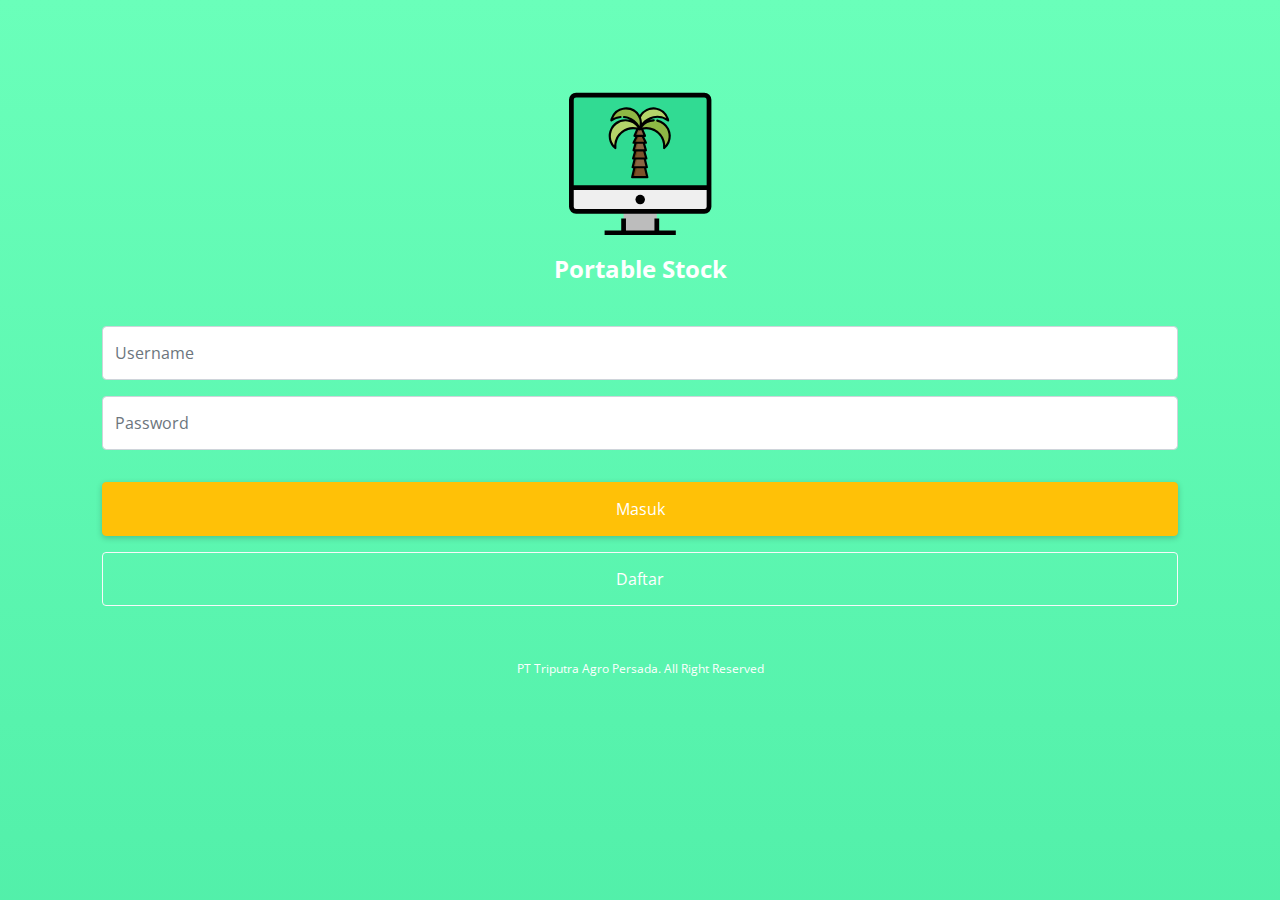
<file: index.html>
<!DOCTYPE html>
<html lang="en" dir="ltr">
  <head>
    <meta name="viewport" content="width=device-width, initial-scale=1, shrink-to-fit=no">
    <title></title>

    <!-- Css -->
    <link rel="stylesheet" type="text/css" href="css/bootstrap/bootstrap.min.css">
    <link rel="stylesheet" type="text/css" href="css/style1.css">

     <!-- JS -->
     <script src="js/bootstrap/jquery.min.js"></script>
     <script src="js/bootstrap/bootstrap.min.js"></script>
     <script src="js/bootstrap/popper.min.js"></script>
     <!--font-->
  <link href="https://fonts.googleapis.com/css?family=Open+Sans" rel="stylesheet">

<style>
body{
  /* Permalink - use to edit and share this gradient: http://colorzilla.com/gradient-editor/#6affba+0,2ed991+100 */
background-image: url("gambar/background_login.svg"); /* Old browsers */
background-repeat: no-repeat;
background-size: cover;
/* background: -moz-linear-gradient(top, #6affba 0%, #2ed991 100%) fixed; /* FF3.6-15 */
/* background: -webkit-linear-gradient(top, #6affba 0%,#2ed991 100%)fixed; /* Chrome10-25,Safari5.1-6 */ */
/* background: linear-gradient(to bottom, #6affba 0%,#2ed991 100%) fixed; /* W3C, IE10+, FF16+, Chrome26+, Opera12+, Safari7+ */ */
/* filter: progid:DXImageTransform.Microsoft.gradient( startColorstr='#6affba', endColorstr='#2ed991',GradientType=0 ); /* IE6-9 */ */


}
</style>

  </head>


  <body>

<div class="container" style="padding-right:32px; padding-left:32px;">

<div class="logo">
  <div class="row justify-content-center">
       <img src="gambar/icon_app.svg" class="img-responsive" width="160" height="160" alt="logo">
   </div>

       <h5 class="text-center text-white">Portable Stock</h5>
</div>


    <form action="menu.html" class="form-login">
      <div class="form-group">
        <input type="text" class="form-control" id="email" placeholder="Username" name="username">
      </div>

      <div class="form-group">
       <input type="password" class="form-control" id="pwd" placeholder="Password" name="password">
     </div>

     <div class="button-space">
     <div class="form-group">
       <!-- submit -->
       <input type="submit" id="login" class="btn btn-warning text-white btn-block btn-login" value="Masuk">
    </div>

    <div class="form-group">
      <input type="button" id="register" class="btn btn-outline-light text-white btn-block button-link" value="Daftar"  >
   </div>
 </div>
    </form>
<footer class="login-footer">

  <div class="container">
  <div class="row align-items-end justify-content-center">
    <p class="text-white" style="margin-bottom:0px">PT Triputra Agro Persada. All Right Reserved</p>
</div>
</div>
</footer>

</div>


<script type="text/javascript">
$("#register").click(function(){
  window.location = "daftar2.html"
})


</script>


  </body>
</html>
</file>
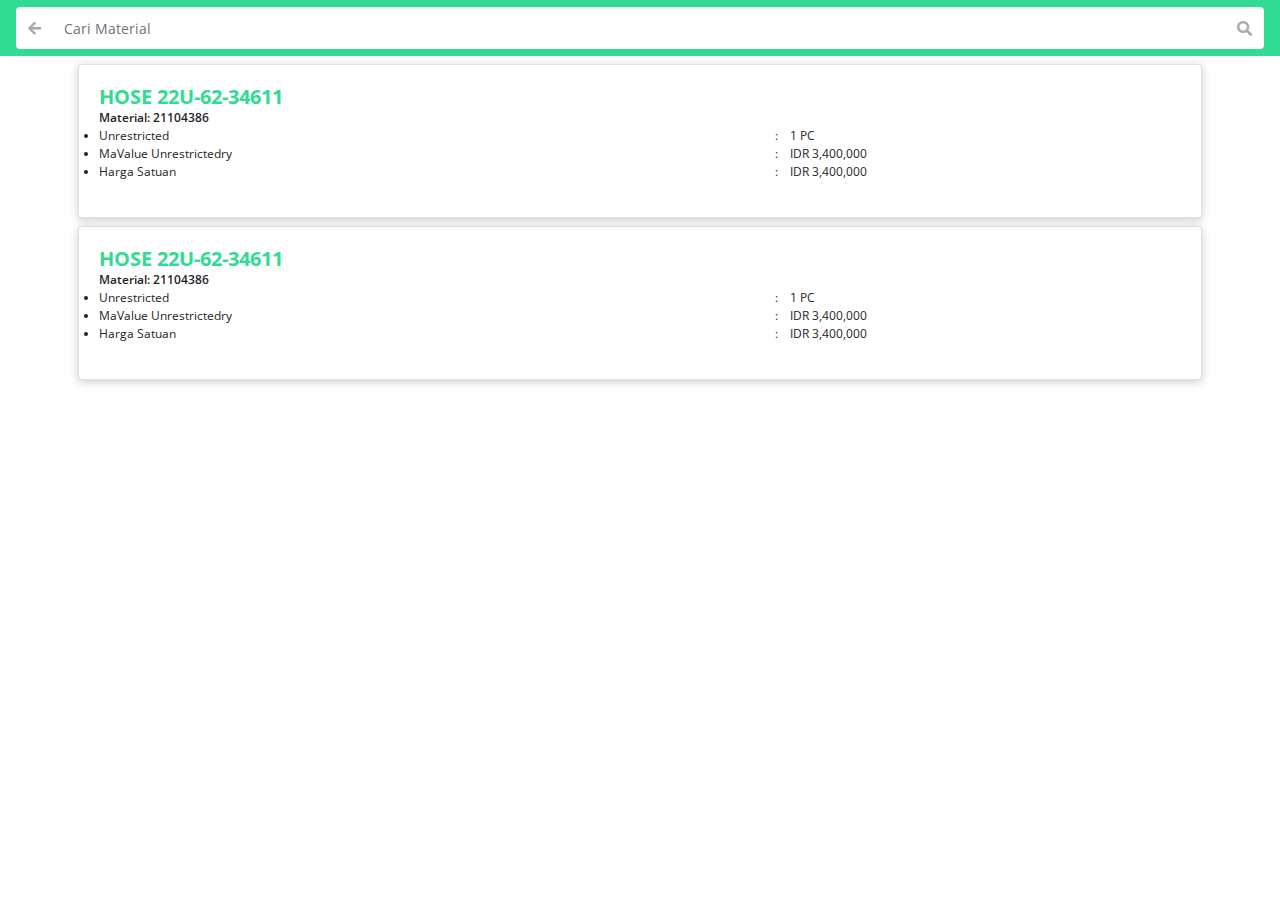
<file: cari_stock.html>
<!DOCTYPE html>
<html lang="en" dir="ltr">
  <head>
    <meta name="viewport" content="width=device-width, initial-scale=1, shrink-to-fit=no">
    <title></title>

    <!-- css -->
        <link rel="stylesheet" type="text/css" href="css/bootstrap/bootstrap.min.css">
        <link rel="stylesheet" type="text/css" href="css/style1.css">
        <link rel="stylesheet" type="text/css" href="css/fontawesome/css/all.css">

        <!--js -->
            <script src="js/bootstrap/jquery.min.js"></script>
            <script src="js/bootstrap/bootstrap.min.js"></script>
            <script src="js/bootstrap/popper.min.js"></script>

    <!--font -->
        <link href="https://fonts.googleapis.com/css?family=Open+Sans" rel="stylesheet">


<style>
</style>

  </head>


  <body>




    <nav class="container-fluid" style="background:#31DB93; height:56px;">

  <div class="row align-items-center navbar-mobile" id="form_search" >
<div class="col-12 "  style="padding:0 16px; height:42px;">

  <form action="/pencarian_stock" method="get" id="form_submit">

<div class="input-group mb-3 " >
  <div class="input-group-prepend">
    <button class="btn form-stock" type="button" id="button-addon1">
      <i class="fa fa-arrow-left" id="back_menu" style="font-size:15px; background:none; color:#AAAAAA;"></i></button>
  </div>

  <input type="text" id="cari" class="form-control form-stock" placeholder="Cari Material" aria-label="Username" aria-describedby="basic-addon1" >
  <div class="input-group-append">

    <button class="btn form-stock" type="button" id="button-addon2">
      <i class="fa fa-search" id="search" style="font-size:15px; background:none; color:#AAAAAA;;"></i></button>
  </div>


</div>
</form>
</div>
</div>


</nav>


<content>

<div class="container" style="padding:0 8px;">
<div class="row">

    <div class="col-sm-12">
      <div class="card card-list">
        <div class="card-body">
          <h6 class="card-title" style="">HOSE 22U-62-34611</h6>
          <p class="card-text" style="">Material: 21104386</p>
          <table class="table table-borderless">
              <tbody>
                <tr>
                  <td><li>Unrestricted</li></td>
                  <td>:</td>
                  <td>1 PC</td>
                </tr>
                <tr>
                  <td><li>MaValue Unrestrictedry</li></td>
                  <td>:</td>
                  <td> IDR 3,400,000</td>
                </tr>
                <tr>
                  <td><li>Harga Satuan</li></td>
                  <td>:</td>
                  <td>IDR 3,400,000</td>
                </tr>
              </tbody>
            </table>
            </div>
          </div>

          <div class="card card-list">
            <div class="card-body">
              <h6 class="card-title" style="">HOSE 22U-62-34611</h6>
              <p class="card-text" style="">Material: 21104386</p>
              <table class="table table-borderless">
                  <tbody>
                    <tr>
                      <td><li>Unrestricted</li></td>
                      <td>:</td>
                      <td>1 PC</td>
                    </tr>
                    <tr>
                      <td><li>MaValue Unrestrictedry</li></td>
                      <td>:</td>
                      <td> IDR 3,400,000</td>
                    </tr>
                    <tr>
                      <td><li>Harga Satuan</li></td>
                      <td>:</td>
                      <td>IDR 3,400,000</td>
                    </tr>
                  </tbody>
                </table>
                </div>
              </div>


        </div>
      </div>
    </div>




</div>
</div>

</content>








<script type="text/javascript">

//funcntion for submit from keyboar or enter
$(function() {
        $('#form_submit').keypress(function(e) { //use form id
            if (e.which == 13) {
                $('#form_submit').submit();  // use form id
                return false;
}
        });
    });


//menu kembali
    $("#back_menu").click(function(){
      window.location = "cek_stock2.html"
    })


//form search change icon and search pencarian
function checkEmpty(el){
  if(el.val() === ''){
    $("#search").removeClass('fa-times')
    $("#search").addClass('fa-search')
        // $("#button-addon2").click(function() {
        //   console.log("koko")
        // });

  } else {
    $("#search").removeClass('fa-search')
    $("#search").addClass('fa-times')

    $("#button-addon2").click(function() {
     $("#cari").val("")
     $("#search").removeClass('fa-times')
     $("#search").addClass('fa-search')
    });

  }
}

// listen for when the input/select change
$('input, select').on('change keyup',function(){
  checkEmpty($(this));
});

// loop through the elements when the page loads
$('input, select').each(function(){
  checkEmpty($(this));
});




</script>


  </body>
</html>
</file>
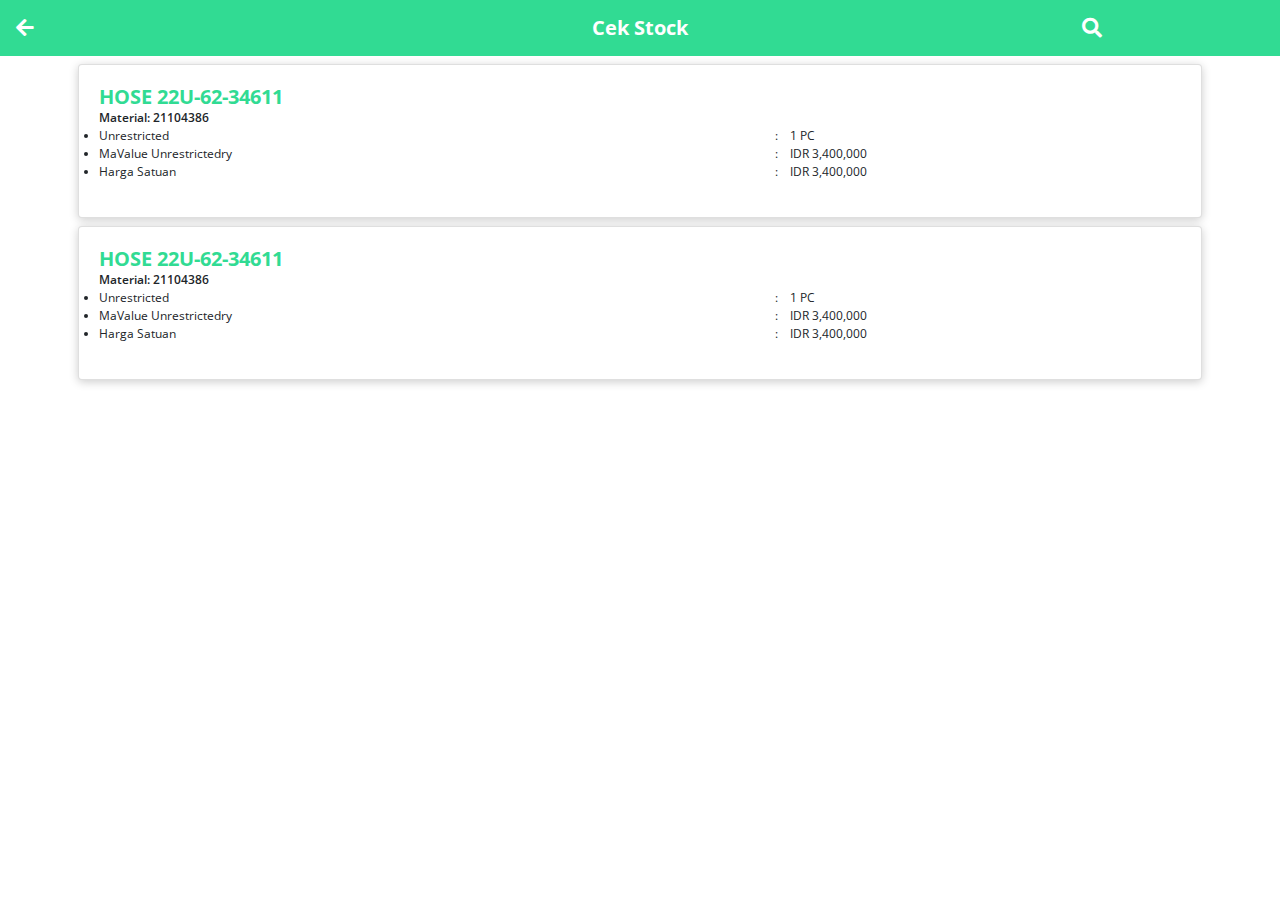
<file: cek_stock.html>
<!DOCTYPE html>
<html lang="en" dir="ltr">
  <head>
    <meta name="viewport" content="width=device-width, initial-scale=1, shrink-to-fit=no">
    <title></title>

        <!-- css -->
            <link rel="stylesheet" type="text/css" href="css/bootstrap/bootstrap.min.css">
            <link rel="stylesheet" type="text/css" href="css/style1.css">
            <link rel="stylesheet" type="text/css" href="css/fontawesome/css/all.css">

            <!--js -->
                <script src="js/bootstrap/jquery.min.js"></script>
                <script src="js/bootstrap/bootstrap.min.js"></script>
                <script src="js/bootstrap/popper.min.js"></script>

        <!--font -->
            <link href="https://fonts.googleapis.com/css?family=Open+Sans" rel="stylesheet">

<style>
body{

}
</style>

  </head>


  <body>

<!-- Navbar -->
<nav class="container-fluid" style="background:#31DB93">

  <div class="row align-items-center navbar-mobile">
  <div class="col-2" style="padding-left:16px;">
    <a href="transaksi.html" style="font-size:20px;"><i class="fa fa-arrow-left" style="font-size:20px; background:none; color:white;"></i></a>
  </div>
  <div class="col-8">
  <p class="text-center">Cek Stock</p>
  </div>

  <div class="col-2">
    <a href="transaksi.html" style="font-size:20px;"><i class="fa fa-search" style="font-size:20px; background:none; color:white;"></i></a>
  </div>

</div>

</nav>

<content>

<div class="container" style="padding:0 8px;">
<div class="row">

    <div class="col-sm-12">
      <div class="card card-list">
        <div class="card-body">
          <h6 class="card-title" style="">HOSE 22U-62-34611</h6>
          <p class="card-text" style="">Material: 21104386</p>
          <table class="table table-borderless">
              <tbody>
                <tr>
                  <td><li>Unrestricted</li></td>
                  <td>:</td>
                  <td>1 PC</td>
                </tr>
                <tr>
                  <td><li>MaValue Unrestrictedry</li></td>
                  <td>:</td>
                  <td> IDR 3,400,000</td>
                </tr>
                <tr>
                  <td><li>Harga Satuan</li></td>
                  <td>:</td>
                  <td>IDR 3,400,000</td>
                </tr>
              </tbody>
            </table>
            </div>
          </div>

          <div class="card card-list">
            <div class="card-body">
              <h6 class="card-title" style="">HOSE 22U-62-34611</h6>
              <p class="card-text" style="">Material: 21104386</p>
              <table class="table table-borderless">
                  <tbody>
                    <tr>
                      <td><li>Unrestricted</li></td>
                      <td>:</td>
                      <td>1 PC</td>
                    </tr>
                    <tr>
                      <td><li>MaValue Unrestrictedry</li></td>
                      <td>:</td>
                      <td> IDR 3,400,000</td>
                    </tr>
                    <tr>
                      <td><li>Harga Satuan</li></td>
                      <td>:</td>
                      <td>IDR 3,400,000</td>
                    </tr>
                  </tbody>
                </table>
                </div>
              </div>


        </div>
      </div>
    </div>




</div>
</div>

</content>


  </body>
</html>
</file>
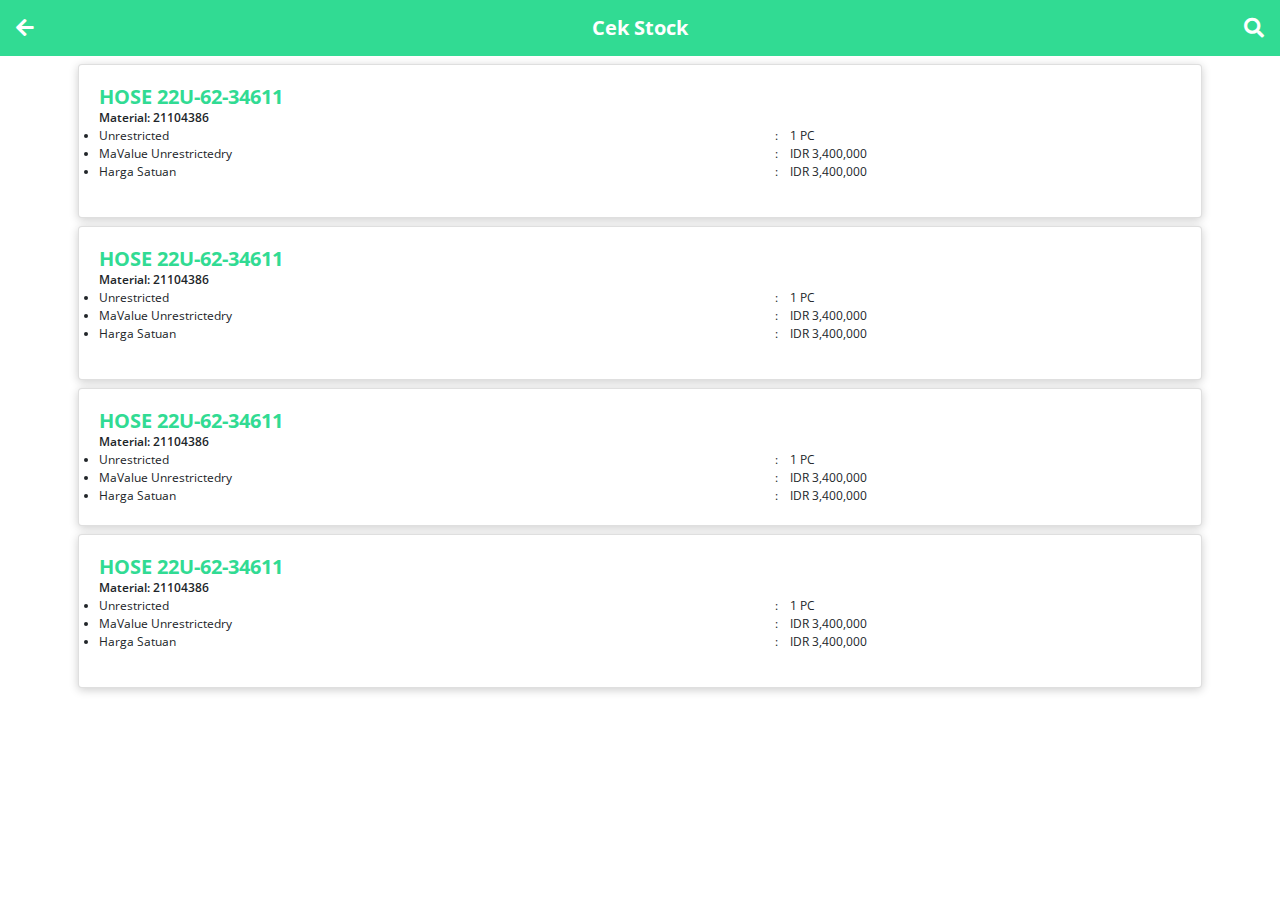
<file: cek_stock2.html>
<!DOCTYPE html>
<html lang="en" dir="ltr">
  <head>
    <meta name="viewport" content="width=device-width, initial-scale=1, shrink-to-fit=no">
    <title></title>

    <!-- css -->
        <link rel="stylesheet" type="text/css" href="css/bootstrap/bootstrap.min.css">
        <link rel="stylesheet" type="text/css" href="css/style1.css">
        <link rel="stylesheet" type="text/css" href="css/fontawesome/css/all.css">

        <!--js -->
            <script src="js/bootstrap/jquery.min.js"></script>
            <script src="js/bootstrap/bootstrap.min.js"></script>
            <script src="js/bootstrap/popper.min.js"></script>

    <!--font -->
        <link href="https://fonts.googleapis.com/css?family=Open+Sans" rel="stylesheet">


<style>
</style>

  </head>


  <body>




    <nav class="container-fluid" style="background:#31DB93; height:56px;">

      <div class="row align-items-center navbar-mobile" id="menu_biasa" >

      <div class="col-2"  style="padding-left:16px;">
        <a href="menu.html" style="font-size:20px;"><i class="fa fa-arrow-left" style="font-size:20px; background:none; color:white;"></i></a>
      </div>
      <div class="col-8">
      <p class="text-center">Cek Stock</p>
      </div>

      <div class="col-2" style="padding-left: 25px; padding-right: 16px;">
        <i class="fa fa-search" id="form_cari" style="font-size:20px; float:right; background:none; color:white;   cursor: pointer;"></i>
        <span style=" content: ; clear: both; display: table;" </span>
      </div>

    </div>



        <!-- form pencarian -->

  <div class="row align-items-center navbar-mobile hide" id="form_search" >
<div class="col-12 "  style="padding:0 16px; height:42px;">
  <form action="/cari_stock.html" method="get" id="form_submit">

<div class="input-group mb-3 " >
  <div class="input-group-prepend">
    <button class="btn form-stock" type="button" id="button-addon1">
      <i class="fa fa-arrow-left" id="back_menu" style="font-size:15px; background:none; color:#AAAAAA;"></i></button>
  </div>

  <input type="text" id="cari" class="form-control form-stock" placeholder="Cari Material" aria-label="Username" aria-describedby="basic-addon1" >
  <div class="input-group-append">

    <button class="btn form-stock" type="button" id="button-addon2">
      <i class="fa fa-search" id="search" style="font-size:15px; background:none; color:#AAAAAA;;"></i></button>
  </div>


</div>
</form>
</div>
</div>


</nav>


<content>

<div class="container" style="padding:0 8px;">
<div class="row">

    <div class="col-sm-12">
      <div class="card card-list">
        <div class="card-body">
          <h6 class="card-title" style="">HOSE 22U-62-34611</h6>
          <p class="card-text" style="">Material: 21104386</p>
          <table class="table table-borderless">
              <tbody>
                <tr>
                  <td><li>Unrestricted</li></td>
                  <td>:</td>
                  <td>1 PC</td>
                </tr>
                <tr>
                  <td><li>MaValue Unrestrictedry</li></td>
                  <td>:</td>
                  <td> IDR 3,400,000</td>
                </tr>
                <tr>
                  <td><li>Harga Satuan</li></td>
                  <td>:</td>
                  <td>IDR 3,400,000</td>
                </tr>
              </tbody>
            </table>
            </div>
          </div>

          <div class="card card-list">
            <div class="card-body">
              <h6 class="card-title" style="">HOSE 22U-62-34611</h6>
              <p class="card-text" style="">Material: 21104386</p>
              <table class="table table-borderless">
                  <tbody>
                    <tr>
                      <td><li>Unrestricted</li></td>
                      <td>:</td>
                      <td>1 PC</td>
                    </tr>
                    <tr>
                      <td><li>MaValue Unrestrictedry</li></td>
                      <td>:</td>
                      <td> IDR 3,400,000</td>
                    </tr>
                    <tr>
                      <td><li>Harga Satuan</li></td>
                      <td>:</td>
                      <td>IDR 3,400,000</td>
                    </tr>
                  </tbody>
                </table>
                </div>
              </div>

              <div class="card card-list">
                <div class="card-body">
                  <h6 class="card-title" style="">HOSE 22U-62-34611</h6>
                  <p class="card-text" style="">Material: 21104386</p>
                  <table class="table table-borderless" style="margin:0px;">
                      <tbody>
                        <tr>
                          <td><li>Unrestricted</li></td>
                          <td>:</td>
                          <td>1 PC</td>
                        </tr>
                        <tr>
                          <td><li>MaValue Unrestrictedry</li></td>
                          <td>:</td>
                          <td> IDR 3,400,000</td>
                        </tr>
                        <tr>
                          <td><li>Harga Satuan</li></td>
                          <td>:</td>
                          <td>IDR 3,400,000</td>
                        </tr>
                      </tbody>
                    </table>
                    </div>
                  </div>

                <div class="card card-list">
                    <div class="card-body">
                      <h6 class="card-title" style="">HOSE 22U-62-34611</h6>
                      <p class="card-text" style="">Material: 21104386</p>
                      <table class="table table-borderless">
                          <tbody>
                            <tr>
                              <td><li>Unrestricted</li></td>
                              <td>:</td>
                              <td>1 PC</td>
                            </tr>
                            <tr>
                              <td><li>MaValue Unrestrictedry</li></td>
                              <td>:</td>
                              <td> IDR 3,400,000</td>
                            </tr>
                            <tr>
                              <td><li>Harga Satuan</li></td>
                              <td>:</td>
                              <td>IDR 3,400,000</td>
                            </tr>
                          </tbody>
                        </table>
                        </div>
                      </div>

        </div>
      </div>
    </div>




</div>
</div>

</content>








<script type="text/javascript">

//funcntion for submit from keyboar or enter
$(function() {
        $('#form_submit').keypress(function(e) { //use form id
            if (e.which == 13) {
                $('#form_submit').submit();  // use form id
                return false;
}
        });
    });


//change menu to form search
$("#form_cari").click(function(){
 $("#menu_biasa").addClass("hide")
 $("#form_search").removeClass("hide")
})


$("#button-addon1").click(function(){
 $("#form_search").addClass("hide")
 $("#menu_biasa").removeClass("hide")
})



//form search change icon and search pencarian
function checkEmpty(el){
  if(el.val() === ''){
    $("#search").removeClass('fa-times')
    $("#search").addClass('fa-search')
        // $("#button-addon2").click(function() {
        //   console.log("koko")
        // });

  } else {
    $("#search").removeClass('fa-search')
    $("#search").addClass('fa-times')

    $("#button-addon2").click(function() {
     $("#cari").val("")
     $("#search").removeClass('fa-times')
     $("#search").addClass('fa-search')
    });

  }
}

// listen for when the input/select change
$('input, select').on('change keyup',function(){
  checkEmpty($(this));
});

// loop through the elements when the page loads
$('input, select').each(function(){
  checkEmpty($(this));
});




</script>


  </body>
</html>
</file>
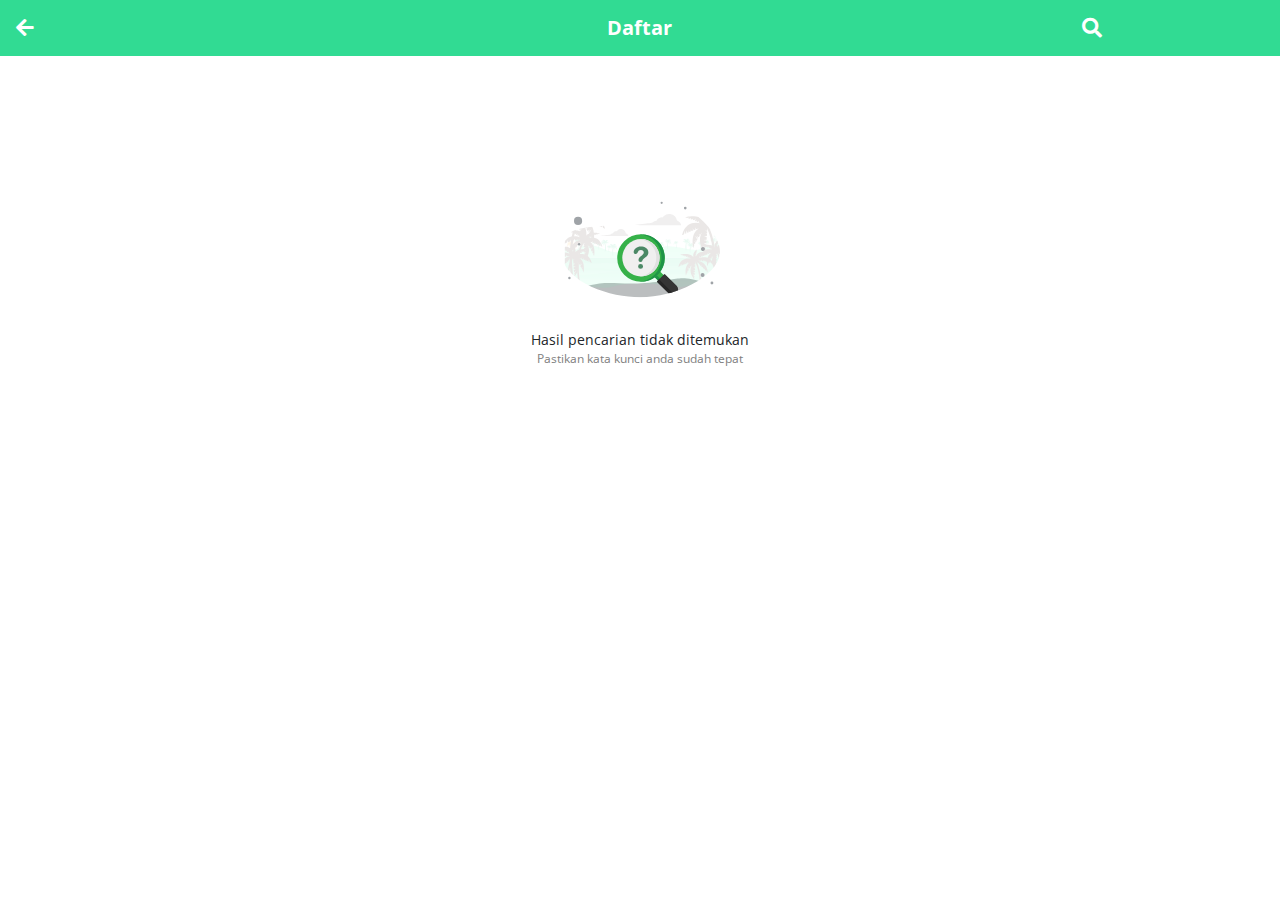
<file: cek_stock_pencarian_kosong.html>
<!DOCTYPE html>
<html lang="en" dir="ltr">
  <head>
    <meta name="viewport" content="width=device-width, initial-scale=1, shrink-to-fit=no">
    <title></title>
            <!-- css -->
                <link rel="stylesheet" type="text/css" href="css/bootstrap/bootstrap.min.css">
                <link rel="stylesheet" type="text/css" href="css/style1.css">
                <link rel="stylesheet" type="text/css" href="css/fontawesome/css/all.css">

                <!--js -->
                    <script src="js/bootstrap/jquery.min.js"></script>
                    <script src="js/bootstrap/bootstrap.min.js"></script>
                    <script src="js/bootstrap/popper.min.js"></script>

            <!--font -->
                <link href="https://fonts.googleapis.com/css?family=Open+Sans" rel="stylesheet">

<style>
body{
height: 100%;
}
</style>

  </head>


  <body>

<!-- Navbar -->
<nav class="container-fluid" style="background:#31DB93">

  <div class="row align-items-center navbar-mobile">
  <div class="col-2" style="padding-left:16px;">
    <a href="transaksi.html" style="font-size:20px;"><i class="fa fa-arrow-left" style="font-size:20px; background:none; color:white;"></i></a>
  </div>
  <div class="col-8">
  <p class="text-center">Daftar</p>
  </div>

  <div class="col-2">
    <a href="transaksi.html" style="font-size:20px;"><i class="fa fa-search" style="font-size:20px; background:none; color:white;"></i></a>
  </div>

</div>

</nav>

<content>

  <div class="container">
    <div class="row  pencarian">
      <div class="col-12 col-md-12 col-sm-12">
      <img src="gambar/none_search.svg" class="img-responsive mx-auto d-block" width="160" height="160" alt="logo">
    </div>

      <p class="text_pencarian">Hasil pencarian tidak ditemukan </p>
      <p class="kata_kunci" >Pastikan kata kunci anda sudah tepat</p>

    </div>

</content>


  </body>
</html>
</file>
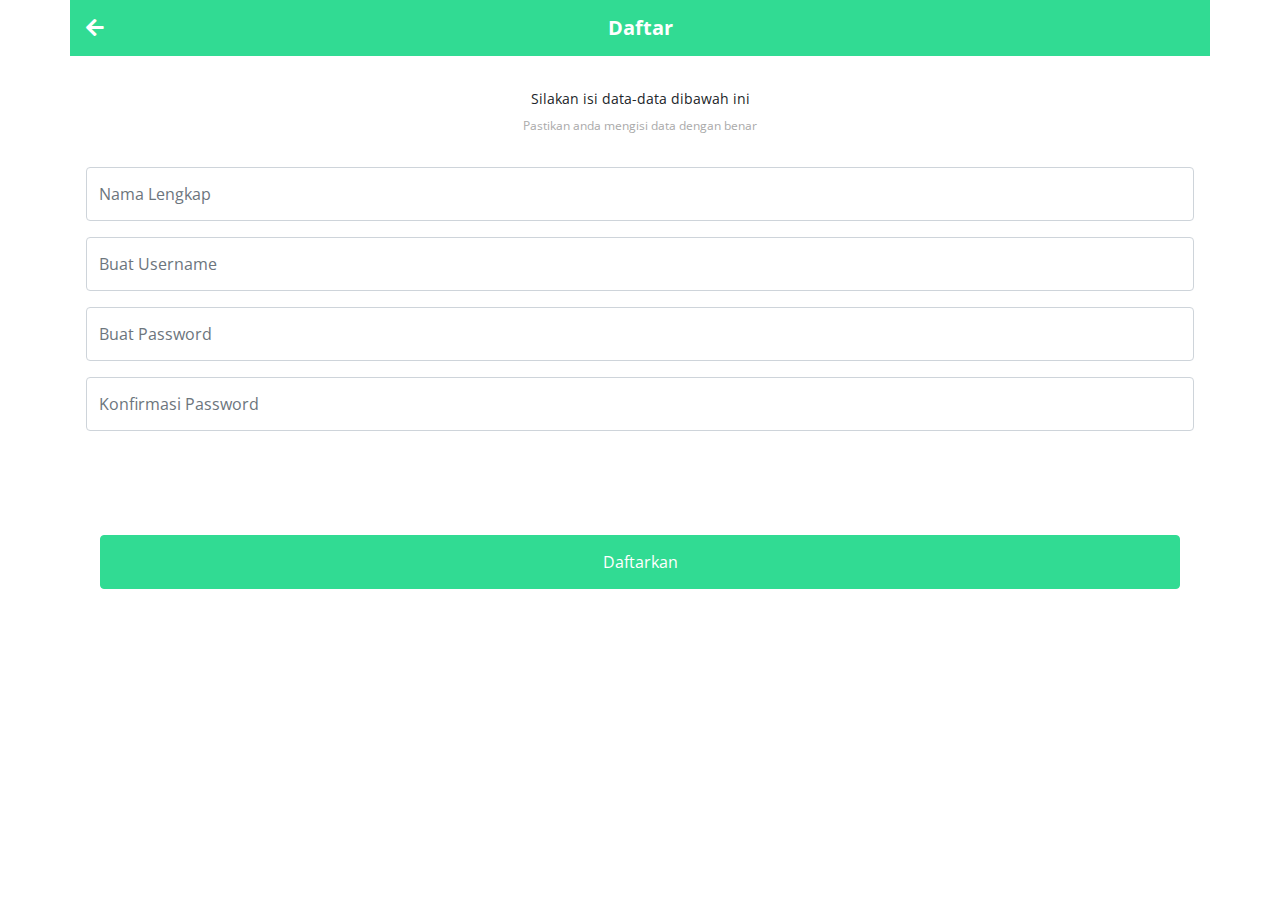
<file: daftar.html>
<!DOCTYPE html>
<html lang="en" dir="ltr">
  <head>
    <meta name="viewport" content="width=device-width, initial-scale=1, shrink-to-fit=no">
    <title></title>

        <!-- css -->
            <link rel="stylesheet" type="text/css" href="css/bootstrap/bootstrap.min.css">
            <link rel="stylesheet" type="text/css" href="css/style1.css">
            <link rel="stylesheet" type="text/css" href="css/fontawesome/css/all.css">

        <!--js -->
            <script src="js/bootstrap/jquery.min.js"></script>
            <script src="js/bootstrap/bootstrap.min.js"></script>
            <script src="js/bootstrap/popper.min.js"></script>
            <script src="js/form-validator/jquery.form-validator.min.js"></script>


        <!-- Font -->
        <link href="https://fonts.googleapis.com/css?family=Lato|Open+Sans|Oxygen|PT+Sans|Roboto" rel="stylesheet">

<style>
body{

}
</style>

  </head>


  <body>

<!-- Navbar -->
<nav class="container" style="background:#31DB93">

  <div class="row align-items-center navbar-mobile">
  <div class="col-2" style="padding-left:16px;">
    <a href="transaksi.html" style="font-size:20px;"><i class="fa fa-arrow-left" style="font-size:20px; background:none; color:white;"></i></a>
  </div>
  <div class="col-8">
  <p class="text-center">Daftar</p>
  </div>
</div>

</nav>

<content>

  <div class="title-register">
  <p class="title-register-1">Silakan isi data-data dibawah ini</p>
  <p class="title-register-2">Pastikan anda mengisi data dengan benar</p>
</div>


<div class="container" style="padding-right:16px; padding-left:16px;">

    <form action="" class="form-register">
      <div class="form-group">
        <input type="text" class="form-control" id="email" placeholder="Nama Lengkap" name="nama">
      </div>

      <div class="form-group">
        <input type="text" class="form-control" id="email" placeholder="Buat Username" name="username">
      </div>

      <div class="form-group">
       <input type="password" class="form-control" id="pwd" placeholder="Buat Password" name="password">
     </div>

     <div class="form-group">
      <input type="password" class="form-control" id="pwd" placeholder="Konfirmasi Password" name="konfirmasi_password">
    </div>

     <div class="form-group" style="padding: 88px 14px 0 14px;">
       <input type="submit" class="btn btn-success text-white btn-block" value="Daftarkan">
    </div>

    </form>

</div>
</content>

  </body>
</html>
</file>
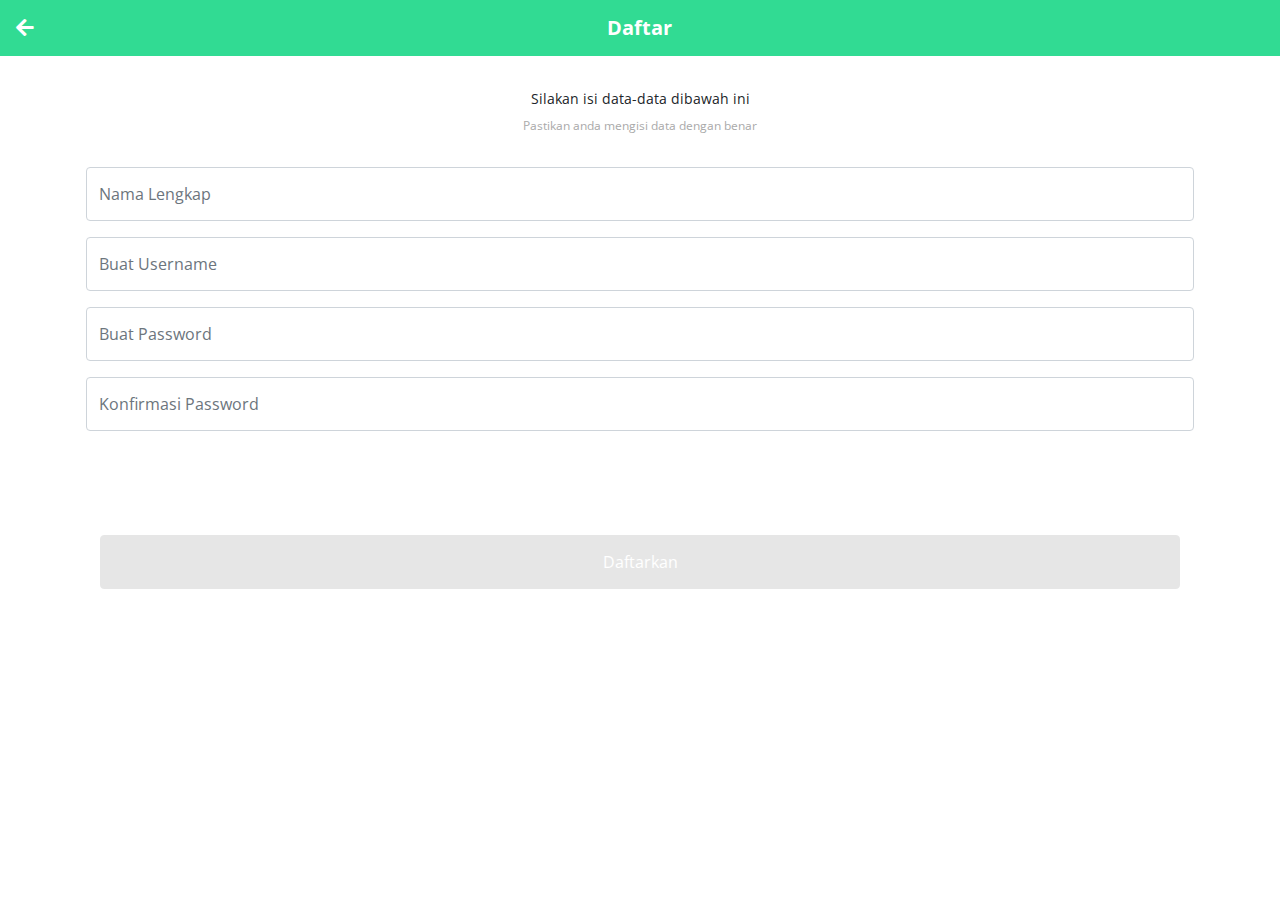
<file: daftar2.html>
<!DOCTYPE html>
<html lang="en" dir="ltr">
  <head>
    <meta name="viewport" content="width=device-width, initial-scale=1, shrink-to-fit=no">
    <title></title>

<!-- css -->
    <link rel="stylesheet" type="text/css" href="css/bootstrap/bootstrap.min.css">
    <link rel="stylesheet" type="text/css" href="css/style1.css">
    <link rel="stylesheet" type="text/css" href="css/fontawesome/css/all.css">

<!--js -->
    <script src="js/bootstrap/jquery.min.js"></script>
    <script src="js/bootstrap/bootstrap.min.js"></script>
    <script src="js/bootstrap/popper.min.js"></script>
    <script src="js/form-validator/jquery.form-validator.min.js"></script>


<!--font -->
    <link href="https://fonts.googleapis.com/css?family=Open+Sans" rel="stylesheet">

<style>
body{
}


</style>

  </head>


  <body>

<!-- Navbar -->
<nav class="container-fluid" style="background:#31DB93">

  <div class="row align-items-center navbar-mobile">
  <div class="col-2" style="padding-left:16px;">
    <a href="index.html" style="font-size:20px;"><i class="fa fa-arrow-left" style="font-size:20px; background:none; color:white;"></i></a>
  </div>
  <div class="col-8">
  <p class="text-center">Daftar</p>
  </div>
</div>

</nav>

<content>

  <div class="title-register">
  <p class="title-register-1">Silakan isi data-data dibawah ini</p>
  <p class="title-register-2">Pastikan anda mengisi data dengan benar</p>
</div>


<div class="container" style="padding-right:16px; padding-left:16px;">

    <form action="" class="form-register" id="registration-form">
      <div class="form-group">
        <input type="text" class="form-control" id="name" placeholder="Nama Lengkap" name="nama" data-validation="required"
        data-validation-error-msg-required="Wajib diisi">
      </div>

      <div class="form-group">
        <input type="text" class="form-control" id="username" placeholder="Buat Username" name="username" data-validation="required"
        data-validation-error-msg-required="Wajib diisi">
      </div>

      <div class="form-group">
       <input type="password" class="form-control" id="password" placeholder="Buat Password" name="password">
     </div>

     <div class="form-group">
      <input type="password" class="form-control" id="repeat" placeholder="Konfirmasi Password" name="repeat" data-validation="confirmation"
      data-validation-confirm="password"  data-validation-error-msg="password tidak sama. Silahkan masukan password yang sama">
    </div>

    <div class="form-group" style="padding: 88px 14px 25px 14px;">
      <input type="submit" class="btn btn-success text-white btn-block" id="myBtn" value="Daftarkan">
   </div>



    </form>

</div>
</content>


<!-- Modal -->
  <div class="modal fade" id="myModal">
    <div class=" modal-dialog" role="document">

      <div class="modal-content">
          <div class="konten">
          <img src="gambar/ceklis.svg" alt="terkirm" width="96px" height="96px" class="img-responsive rounded mx-auto d-block">

          <p class="konten-1"style="">Permintaan Stock Berhasil Dikirim</p>
          <p class="konten-2" style="">Permintaan akan diterima dan diproses oleh admin</p>

          <button type="button" class="btn btn-success btn-block btn-lg" data-dismiss="modal" id="ok">Ok</button>

        </div>
        </div>

    </div>
  </div>


<script type="text/javascript">
$.validate({
  modules : 'location, date, security, ',
  onModulesLoaded : function() {
 $("input[type=submit]").attr("disabled", "disabled");

  },
  onError : function($form) {
     alert('Validation of form '+$form.attr('id')+' failed!');
   },
  onSuccess : function($form) {
    //    alert('The form '+$form.attr('id')+' is valid!');
        return false; // Will stop the submission of the form
      },
    onElementValidate : function(valid, $el, $form, errorMess) {
    //  console.log('Input ' +$el.attr('name')+ ' is ' + ( valid ? 'Henhen':'NOT VALID') );


      var name = $('#name').val().length
      var username = $('#username').val().length
      var password_length = $('#password').val().length
      var repeat_length = $('#repeat').val().length
      var password = $.trim($('#password').val())
      var repeat = $.trim($('#repeat').val())

      if(name !=0 && username !=0 && password_length !=0 && repeat_length !=0  ){
        if (password == repeat){
         $("input[type=submit]").removeAttr("disabled");

         $("#myBtn").click(function(){
           $("#myModal").modal();

           $("#ok").click(function(){
             window.location = "menu.html"
           })


         })

     }else {
       $("input[type=submit]").attr("disabled", "disabled");
     }

      }else {
        $("input[type=submit]").attr("disabled", "disabled");
      }
},

});

</script>




  </body>
</html>
</file>
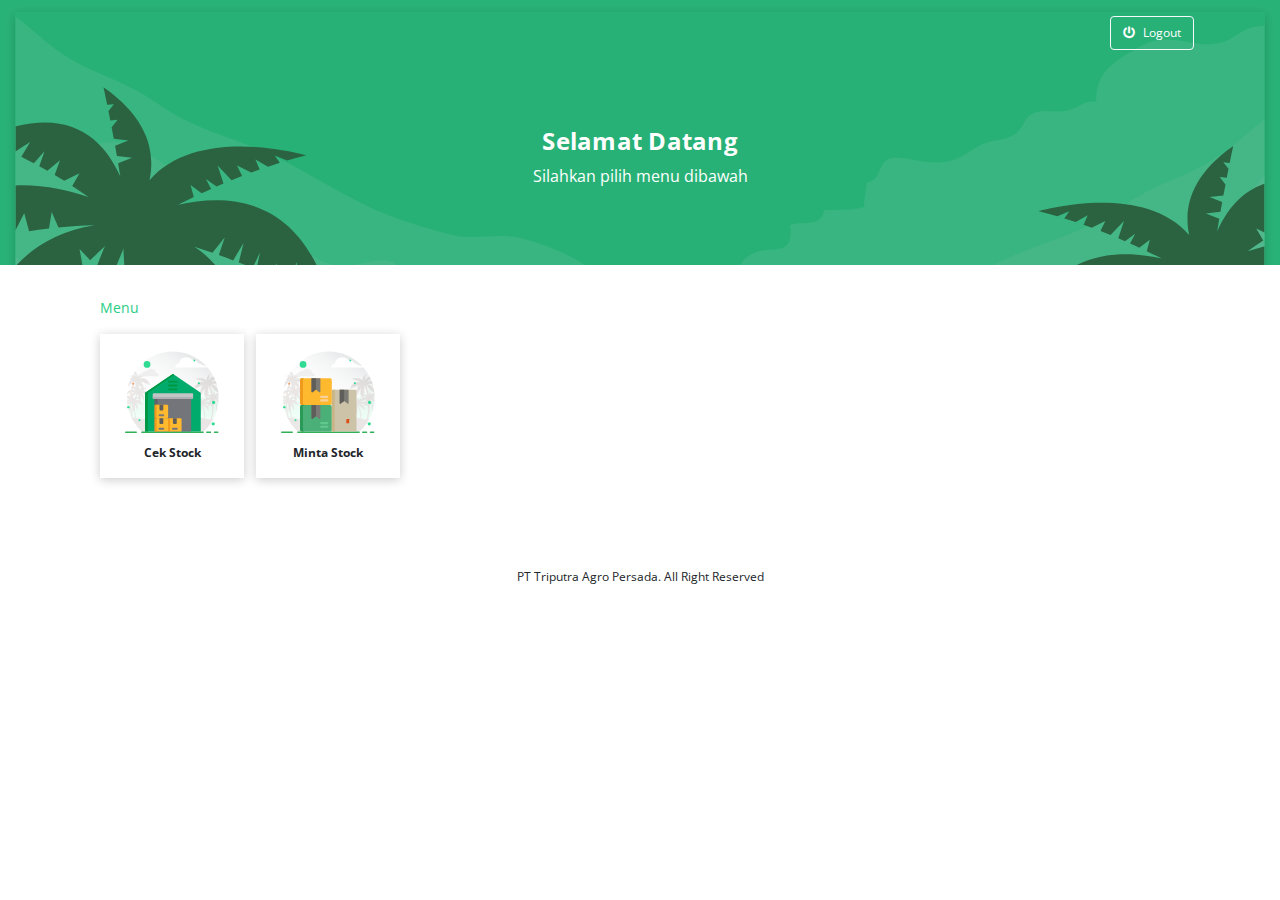
<file: menu.html>
<!DOCTYPE html>
<html lang="en" dir="ltr">
  <head>
    <meta name="viewport" content="width=device-width, initial-scale=1, shrink-to-fit=no">
    <title></title>
    <!--css-->
    <link rel="stylesheet" type="text/css" href="css/bootstrap/bootstrap.min.css">
    <link rel="stylesheet" type="text/css" href="css/style1.css">
    <link rel="stylesheet" type="text/css" href="css/fontawesome/css/all.css">

     <!-- JS -->
     <script src="js/bootstrap/jquery.min.js"></script>
     <script src="js/bootstrap/bootstrap.min.js"></script>
     <script src="js/bootstrap/popper.min.js"></script>


     <!--font-->
  <link href="https://fonts.googleapis.com/css?family=Open+Sans" rel="stylesheet">


<style>
body{
  /* Permalink - use to edit and share this gradient: http://colorzilla.com/gradient-editor/#6affba+0,2ed991+100 */
background: white; /* Old browsers */
}
</style>

  </head>


  <body>

    <div class="jumbotron jumbotron-fluid jumbotron-menu">
      <div class="container" style="padding:0 16px;">
        <div class="judul">
          <div class="buttons">
        <button type="button" id="logout" class="btn btn-outline-light text-white"><i class="fa fa-power-off" style="margin-right:8px;"></i>Logout</button>
      </button>
    </div>
      <div class="judul-kata">
        <h4 class="h4 text-center">Selamat Datang</h4>
        <p class="text-center">Silahkan pilih menu dibawah</p>
      </div>
      </div>
    </div>
</div>

<div class="container" style="padding:0 24px;">
  <p class="menu-title">Menu<p>

    <div class="menu-user">

      <div class="card-menu" id="card_1">
        <div class="isi">
  <img src="gambar/ic_cek.svg" class="mx-auto d-block img-fluid" alt="menu cek" width="94px" height="94px" >
  <div class="container-card">
    <p class="text-center">Cek Stock<p>
  </div>
</div>
</div>


<div class="card-menu" id="card_2">
  <div class="isi">
<img src="gambar/ic_minta.svg" class="mx-auto d-block img-fluid" alt="menu cek" width="94px" height="94px" >
<div class="container-card">
<p class="text-center">Minta Stock<p>
</div>
</div>
</div>

    </div>

</div>
<footer class="footer-menu" >

  <div class="container">
  <div class="row align-items-end justify-content-center" style="height:54px;">
    <p class="text-center" >PT Triputra Agro Persada. All Right Reserved</p>
</div>
</div>

</footer>



<script type="text/javascript">
$("#logout").click(function(){
  window.location = "index.html"
})

$("#card_1").click(function(){
  window.location = "cek_stock2.html"
})

$("#card_2").click(function(){
  window.location = "minta_stock2.html"
})


</script>





  </body>
</html>
</file>
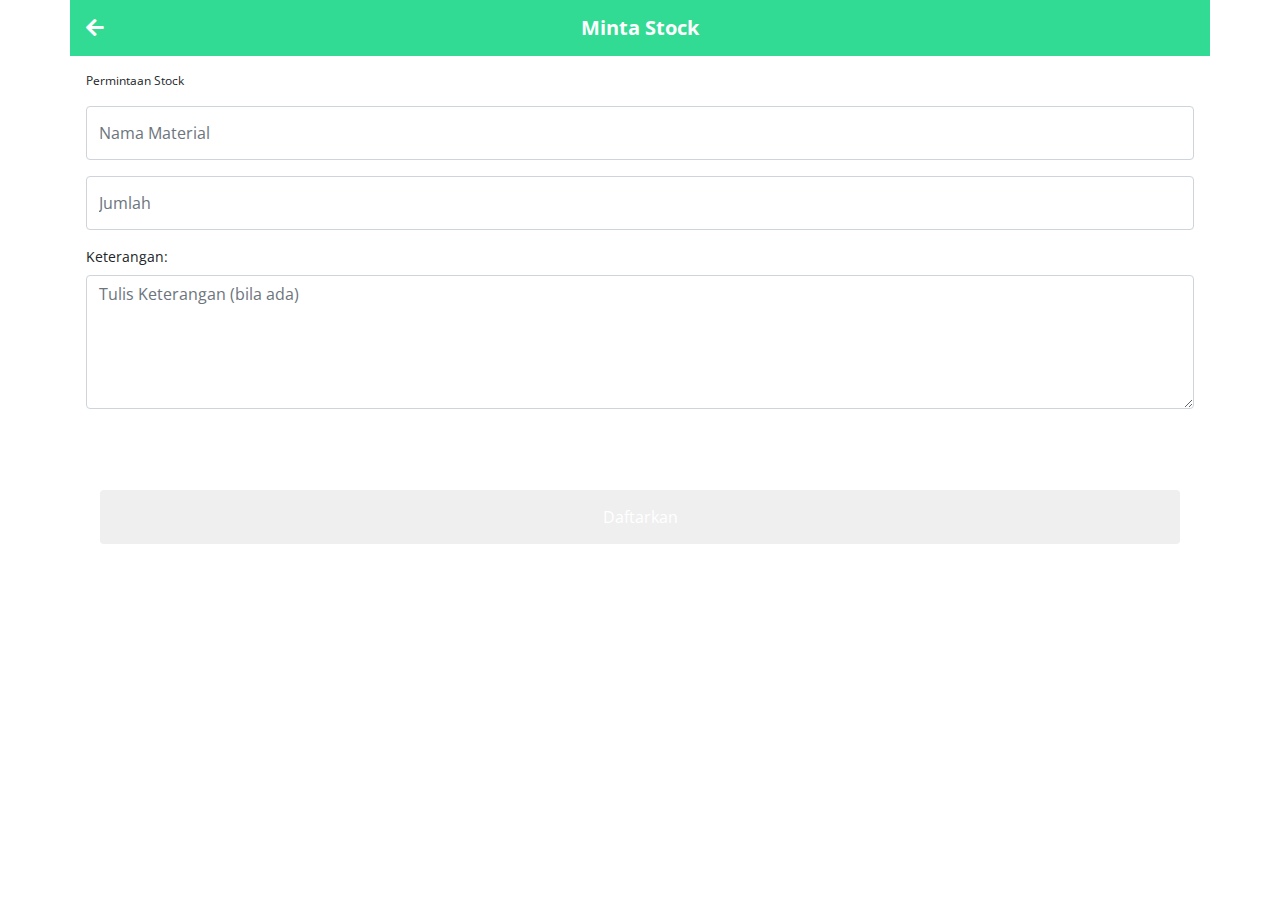
<file: minta_stock.html>
<!DOCTYPE html>
<html lang="en" dir="ltr">
  <head>
    <meta name="viewport" content="width=device-width, initial-scale=1, shrink-to-fit=no">
    <title></title>

        <!-- css -->
            <link rel="stylesheet" type="text/css" href="css/bootstrap/bootstrap.min.css">
            <link rel="stylesheet" type="text/css" href="css/style1.css">
            <link rel="stylesheet" type="text/css" href="css/fontawesome/css/all.css">

        <!--js -->
            <script src="js/bootstrap/jquery.min.js"></script>
            <script src="js/bootstrap/bootstrap.min.js"></script>
            <script src="js/bootstrap/popper.min.js"></script>
            <script src="js/form-validator/jquery.form-validator.min.js"></script>


        <!-- Font -->
        <link href="https://fonts.googleapis.com/css?family=Lato|Open+Sans|Oxygen|PT+Sans|Roboto" rel="stylesheet">

<style>
body{

}
</style>

  </head>


  <body>

<!-- Navbar -->
<nav class="container" style="background:#31DB93">

  <div class="row align-items-center navbar-mobile">
  <div class="col-2" style="padding-left:16px;">
    <a href="transaksi.html" style="font-size:20px;"><i class="fa fa-arrow-left" style="font-size:20px; background:none; color:white;"></i></a>
  </div>
  <div class="col-8">
  <p class="text-center">Minta Stock</p>
  </div>
</div>

</nav>

<content>

<div class="container" style="padding-right:16px; padding-left:16px;">
<div class="row">
<div class="col-md-12 col-12 col-sm-12 stock">
<p style="font-size: 12px;"> Permintaan Stock </p>

    <form action="" class="form-stock">
      <div class="form-group">
        <input type="text" class="form-control" id="nama" placeholder="Nama Material" name="nama">
      </div>

      <div class="form-group">
        <input type="text" class="form-control" id="jumlah" placeholder="Jumlah" name="jumlah">
      </div>

      <div class="form-group">
        <label for="comment">Keterangan:</label>
        <textarea class="form-control" rows="5" id="comment" placeholder="Tulis Keterangan (bila ada)"></textarea>
     </div>


     <div class="form-group" style="padding: 65px 14px 0 14px;">
       <input type="submit" class="btn text-white btn-block" value="Daftarkan">
    </div>

    </form>


</div>
</div>
</div>
</content>

  </body>
</html>
</file>
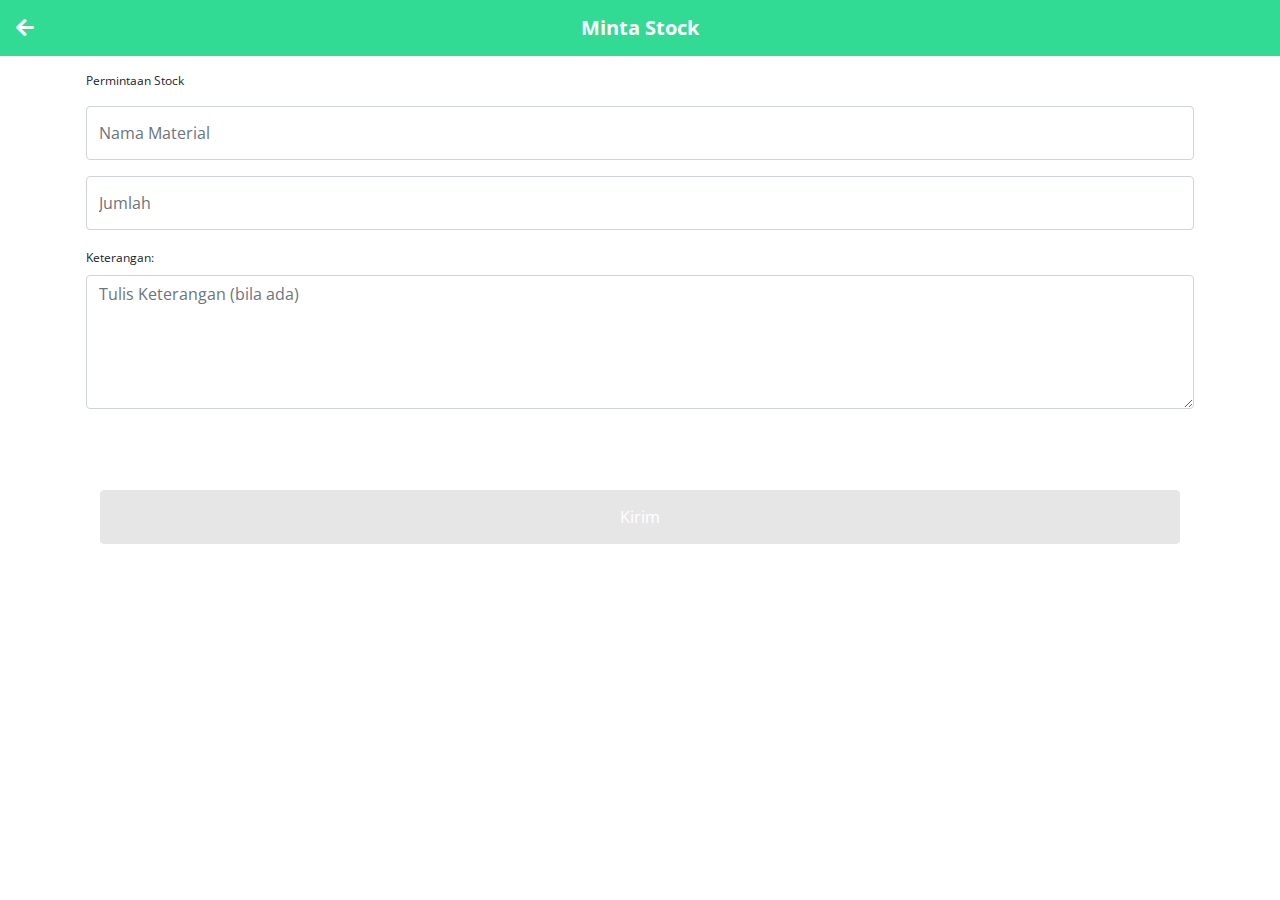
<file: minta_stock2.html>
<!DOCTYPE html>
<html lang="en" dir="ltr">
  <head>
    <meta name="viewport" content="width=device-width, initial-scale=1, shrink-to-fit=no">
    <title></title>

    <!-- css -->
        <link rel="stylesheet" type="text/css" href="css/bootstrap/bootstrap.min.css">
        <link rel="stylesheet" type="text/css" href="css/style1.css">
        <link rel="stylesheet" type="text/css" href="css/fontawesome/css/all.css">

    <!--js -->
        <script src="js/bootstrap/jquery.min.js"></script>
        <script src="js/bootstrap/bootstrap.min.js"></script>
        <script src="js/bootstrap/popper.min.js"></script>
        <script src="js/form-validator/jquery.form-validator.min.js"></script>


    <!-- Font -->
    <link href="https://fonts.googleapis.com/css?family=Lato|Open+Sans|Oxygen|PT+Sans|Roboto" rel="stylesheet">


<style>



</style>

  </head>


  <body>

<!-- Navbar -->
<nav class="container-fluid" style="background:#31DB93">

  <div class="row align-items-center navbar-mobile">
  <div class="col-2" style="padding-left:16px;">
    <a href="menu.html" style="font-size:20px;"><i class="fa fa-arrow-left" style="font-size:20px; background:none; color:white;"></i></a>
  </div>
  <div class="col-8">
  <p class="text-center">Minta Stock</p>
  </div>
</div>

</nav>

<content>

<div class="container" style="padding-right:16px; padding-left:16px;">
<div class="row">
<div class="col-md-12 col-12 col-sm-12 stock">
<p style="font-size: 12px;"> Permintaan Stock </p>

    <form action="" class="form-stock">
      <div class="form-group">
        <input type="text" class="form-control" id="nama" placeholder="Nama Material" name="nama"
        data-validation="required"  data-validation-error-msg-required="Wajib diisi">
      </div>

      <div class="form-group">
        <input type="text" class="form-control" id="jumlah" placeholder="Jumlah" name="jumlah"
        data-validation-error-msg-required="Wajib diisi" data-validation="required">
      </div>

      <div class="form-group">
        <label for="comment" style="font-size:12px;">Keterangan:</label>
        <textarea class="form-control" rows="5" id="comment" placeholder="Tulis Keterangan (bila ada)"></textarea>
     </div>


     <div class="form-group" style="padding: 65px 14px 0 14px;">
       <input type="submit" id="myBtn" class="btn btn-success text-white btn-block" value="Kirim">
    </div>

    </form>


</div>
</div>
</div>
</content>


<!-- Modal -->
  <div class="modal fade" id="myModal">
    <div class=" modal-dialog" role="document">

      <div class="modal-content">
          <div class="konten">
          <img src="gambar/ceklis.svg" alt="terkirm" width="96px" height="96px" class="img-responsive rounded mx-auto d-block">

          <p class="konten-1"style="">Permintaan Stock Berhasil Dikirim</p>
          <p class="konten-2" style="">Permintaan akan diterima dan diproses oleh admin</p>

          <button type="button" class="btn btn-success btn-block btn-lg" data-dismiss="modal" id="ok">Ok</button>

        </div>
        </div>

    </div>
  </div>


<script type="text/javascript">



$.validate({
  modules : 'location, date, security, ',
  onModulesLoaded : function() {
  //$('#country').suggestCountry();
 $("input[type=submit]").attr("disabled", "disabled");
  },
  onError : function($form) {
     alert('Validation of form '+$form.attr('id')+' failed!');
   },
 onSuccess : function($form) {
//move to ajax

      return false; // Will stop the submission of the form
    },

   onElementValidate : function(valid, $el, $form, errorMess) {
    //  console.log('Input ' +$el.attr('name')+ ' is ' + ( valid ? 'Henhen':'NOT VALID') );

      var name = $('#nama').val().length
      var jumlah = $('#jumlah').val().length
      var komen = $('#comment').val().length

      if(name !=0 && jumlah !=0  ){
        $("input[type=submit]").removeAttr("disabled")

          $("#myBtn").click(function(){
            $("#myModal").modal();

            $("#ok").click(function(){
              $("#nama").val("")
              $("#jumlah").val("")
              $("#komen").val("")
              $("input[type=submit]").attr("disabled", "disabled")
            })


        })

      }else {
        console.log("gagal")
       $("input[type=submit]").attr("disabled", "disabled")
      }
},




});

</script>







  </body>
</html>
</file>
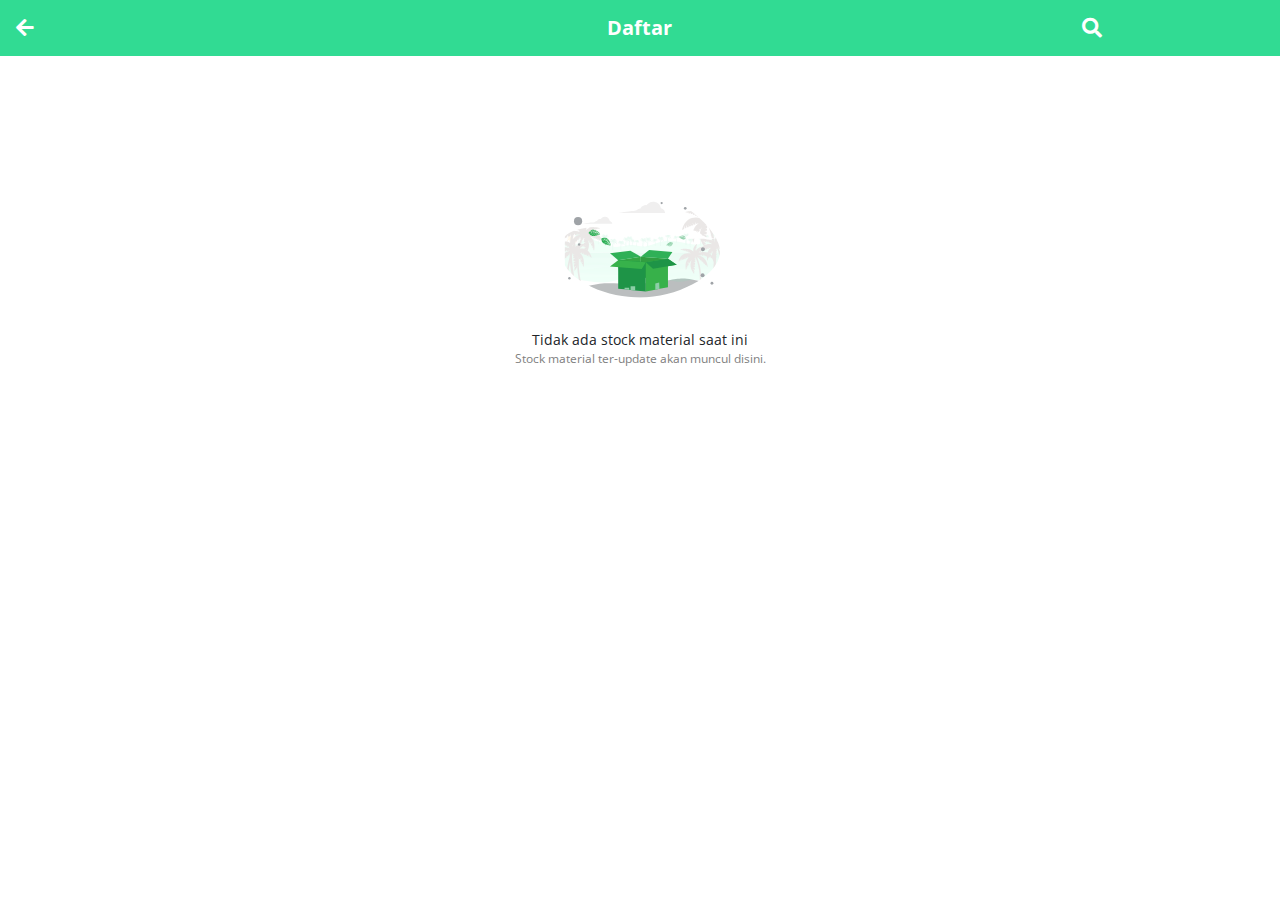
<file: tidak_ada_stock_pencarian.html>
<!DOCTYPE html>
<html lang="en" dir="ltr">
  <head>
    <meta name="viewport" content="width=device-width, initial-scale=1, shrink-to-fit=no">
    <title></title>
            <!-- css -->
                <link rel="stylesheet" type="text/css" href="css/bootstrap/bootstrap.min.css">
                <link rel="stylesheet" type="text/css" href="css/style1.css">
                <link rel="stylesheet" type="text/css" href="css/fontawesome/css/all.css">

                <!--js -->
                    <script src="js/bootstrap/jquery.min.js"></script>
                    <script src="js/bootstrap/bootstrap.min.js"></script>
                    <script src="js/bootstrap/popper.min.js"></script>

            <!--font -->
                <link href="https://fonts.googleapis.com/css?family=Open+Sans" rel="stylesheet">

<style>
body{
height: 100%;
}
</style>

  </head>


  <body>

<!-- Navbar -->
<nav class="container-fluid" style="background:#31DB93">

  <div class="row align-items-center navbar-mobile">
  <div class="col-2" style="padding-left:16px;">
    <a href="transaksi.html" style="font-size:20px;"><i class="fa fa-arrow-left" style="font-size:20px; background:none; color:white;"></i></a>
  </div>
  <div class="col-8">
  <p class="text-center">Daftar</p>
  </div>

  <div class="col-2">
    <a href="transaksi.html" style="font-size:20px;"><i class="fa fa-search" style="font-size:20px; background:none; color:white;"></i></a>
  </div>

</div>

</nav>

<content>

  <div class="container">
    <div class="row  pencarian">
      <div class="col-12 col-md-12 col-sm-12">
      <img src="gambar/kosong.svg" class="img-responsive mx-auto d-block" width="160" height="160" alt="logo">
    </div>

      <p class="text_pencarian">Tidak ada stock material saat ini</p>
      <p class="kata_kunci" >Stock material ter-update akan muncul disini.</p>

    </div>

</content>


  </body>
</html>
</file>
<file: css/style1.css>
*{
      box-sizing: border-box;
}

@font-face {
  font-family: 'OpenSans';
  src: url(font/OpenSans-Bold.ttf) format('truetype');
  font-weight: bold;
}

@font-face {
  font-family: 'OpenSans';
  src: url(font/OpenSans-Regular.ttf) format('truetype');
  font-weight: normal;
}


@font-face {
  font-family: 'OpenSans';
  src: url(font/OpenSans-Italic.ttf) format('truetype');
  font-style: italic;
}


@font-face {
  font-family: 'OpenSans';
  src: url(font/OpenSans-Semibold.ttf) format('truetype');
  font-weight: 700;
}

@font-face {
  font-family: 'OpenSans';
  src: url(font/OpenSans-SemiboldItalic.ttf) format('truetype');
  font-weight: 700;
  font-style: italic;
}

@font-face {
  font-family: 'OpenSans';
  src: url(font/OpenSans-Light.ttf) format('truetype');
  font-weight:lighter;
}



body{
  margin:0;
  padding:0;
  width: 100%;
  font-family: 'Open Sans', 'OpenSans', sans-serif;
}



h1{
font-size: 6em;
letter-spacing: -1.5px;
margin:0;

}

h2{
font-size: 3.75em;
letter-spacing: -0.5px;
margin:0;
}

h3{
font-size: 3em;
letter-spacing:0;
margin:0;
}

h4{
font-size: 2.12em;
letter-spacing: 0.25px;
margin:0;

}

h5{
font-size: 1.5em;
letter-spacing: 0;
margin:0;
}

h6{
font-size: 1.25em;
letter-spacing: 0.15;
margin:0;
}

ul{
  margin: 0;
  padding: 0;
}

a,i,p{
  margin: 0;
  padding: 0;
}

.form-error{
  color: red;
}



/* Login */
.logo {
  margin-top: 84px;
}

.logo h5{
  margin-top:11px;
  margin-bottom: 42px;
  font-weight: bold;
}

.button-space{
  margin-top:32px;
}

.form-login input{
  height: 54px;
  border-radius: 4px;
}

.form-login input[type=submit]{
  box-shadow:0 2px 6px 0 rgba(0, 0, 0, 0.2);
}

.form-login input[type=button]:hover{
  background: none;
}

.login-footer{
  margin-top:54px;
  margin-bottom:24px;
  font-size: 12px;
}

.btn-success {
color: #fff;
background-color: #DDB532;
border-color: #DDB532;
}

.btn-success:hover {
color: #fff;
background-color: #333333;
border-color: #333333;
}

.button:active{
color: #fff;
background-color: #DDB532;
border-color: #DDB532;
}

/*daftar*/
.navbar-mobile{
height:56px;
}

.navbar-mobile p{
font-size:20px;
margin-bottom:0px;
font-weight: bold;
color: white;
}

.title-register{
  margin:32px 0;
}

.title-register-1{
  margin-bottom:8px;
  font-size: 14px;
  text-align: center;
}

.title-register-2{
  font-size: 12px;
  text-align: center;
  color: #AAAAAA;
}

.form-register input{
  height: 54px;
  border-radius: 4px;
}


.btn-success.disabled, .btn-success:disabled{
color: #fff;
background-color: #DADADA;
border-color: #DADADA;
}

.btn-success.disabled, .btn-success:disabled:hover{
color: #fff;
background-color: #DADADA;
border-color: #DADADA;
}


/* .form-register input[type=submit]{
  box-shadow:0 2px 6px 0 rgba(0, 0, 0, 0.2);
  background-color: #DADADA;
} */

.koko{
  background-color: black;
}

/* .form-register input[type=submit]:hover{
  background-color: #BEBEBE;
} */

/*menu */
.jumbotron-menu{
  padding:0;
  margin-bottom:0;
  width: 100%
  height:265px;
  background-color: #29B277;
  background-image: url("../gambar/background_home.svg");
  background-repeat: no-repeat;
  background-size:cover;
}

.judul{
  height: 265px;
  display: flex;
  flex-direction: column;
  color: white;
}

.judul .buttons{
  margin-top: 16px;
  width: 100%;
  display: flex;
  justify-content: flex-end;
}

.judul .buttons button{
  font-size: 12px;
  height: 34px;
}

.judul .judul-kata{
  height: 100%;
  display: flex;
  flex-direction: column;
  justify-content: center;
}

.judul h4{
  font-weight: bold;
}

.menu-title {
  margin-top:32px;
  margin-bottom: 16px;
  margin-left: 6px;
  font-size: 14px;
  color:#2ACE85;

}

.menu-user{
  width: 100%;
  display: flex;
  flex-direction: row;
}

.card-menu {
  box-shadow: 0 2px 10px 0 rgba(0,0,0,0.2);
  transition: 0.3s;
  width: 144px;
  height: 144px;
  position: relative;
  margin: 0 6px;
}

.card-menu:hover {
  box-shadow: 0 8px 16px 0 rgba(0,0,0,0.2);
}


.isi{
  position: absolute;
  top:16px;
  right:25px;
  cursor: pointer;

}

.isi p{
  font-size: 12px;
  font-weight: bold;
  margin-bottom: 16px;
}

.isi img{
  margin-top:0px
}

.footer-menu{
  margin-top:54px;
  margin-bottom:24px;
  font-size: 12px;
  text-align: center;
  font-size: 12px;
}

.btn-outline-light:hover{
background: none;
}


/*list */

.card-list {
  box-shadow: 0 2px 10px 0 rgba(0,0,0,0.2);
  transition: 0.3s;
  margin-top: 8px;
}



.card-list:hover {
  box-shadow: 0 8px 16px 0 rgba(0,0,0,0.2);
}

.card-list .card-title{
  margin-bottom:0px;
  font-weight:bold;
  color:#31DB93;
}

.card-list .card-text{
  font-size:12px;
  margin-bottom:0px;
  font-weight: 600;
}

.card-list .table td{
  padding: 0px;
  font-size: 12px;
}

/*Pencarian */

.pencarian{
  margin-top:113px;
  font-size: 14px;
}

.text_pencarian{
  width:100%;
  text-align: center;
}

.kata_kunci{
  font-size: 12px;
  color: gray;
  width:100%;
  text-align: center;
}


/*minta stock */

.stock {
  margin-bottom:16px;
}

.stock p{
  font-size: 12px;
  margin:16px 0px;
}


.form-stock input{
  height: 54px;
  border-radius: 4px;
}

/* .form-stock input[type=submit]{
  box-shadow:0 2px 6px 0 rgba(0, 0, 0, 0.2);
  background-color: #DADADA;
}

.form-stock input[type=submit]:hover{
  background-color: #BEBEBE;
} */

.btn-success {
color: #fff;
background-color: #31DB93;
border-color: #31DB93;
}

.btn-success:hover {
color: #fff;
background-color: #108E58;
border-color: #108E58;
}

.button:active{
color: #fff;
background-color: #333333;
border-color: #333333;
}

/* modal */

.modal-dialog {
  min-width: 100%;
  min-height: 40%;
  margin: 0;
  padding: 0;
  bottom:0;
  position: absolute;
  z-index: 10040;
  border: 1px solid white;
  border-width: 0;
}

.modal-content {
  height: auto;
  min-height: 100%;
  border-radius: 10px;

}

.konten{
  padding:40px 35px;;
}

.konten-1{
  text-align:center;
  margin-top:32px;
  color: #333333;
  font-weight:700;
}

.konten-2{
  font-size: 12px;
  text-align:center;
  color: gray;
  margin-bottom: 20px;
}


/*pencarian Stock*/
/*
.btn-outline-secondary {
    color: #6c757d;
    border-color: #ced4da;
}

.btn-outline-secondary:hover {
background-color: white;
border-color: #ced4da;

}

.btn-outline-secondary:focus{
  outline: none !important;
  box-shadow: none;
  background-color: white;
  border-color: #ced4da;

}

.btn-outline-secondary:active{
  background-color: white;
  border-color: #ced4da;
  outline: none !important;
  box-shadow: none;
}

 */

.form-stock {
  height: 42px;
  font-size: 14px;
  background: white;
  border:0px;
}

.form-stock:focus{
  border-color: #cccccc;
  -webkit-box-shadow: none;
  box-shadow: none;
}

.hide{
  display: none;
}
</file>
<file: css/fontawesome/css/all.css>
.fa,
.fas,
.far,
.fal,
.fab {
  -moz-osx-font-smoothing: grayscale;
  -webkit-font-smoothing: antialiased;
  display: inline-block;
  font-style: normal;
  font-variant: normal;
  text-rendering: auto;
  line-height: 1; }

.fa-lg {
  font-size: 1.33333em;
  line-height: 0.75em;
  vertical-align: -.0667em; }

.fa-xs {
  font-size: .75em; }

.fa-sm {
  font-size: .875em; }

.fa-1x {
  font-size: 1em; }

.fa-2x {
  font-size: 2em; }

.fa-3x {
  font-size: 3em; }

.fa-4x {
  font-size: 4em; }

.fa-5x {
  font-size: 5em; }

.fa-6x {
  font-size: 6em; }

.fa-7x {
  font-size: 7em; }

.fa-8x {
  font-size: 8em; }

.fa-9x {
  font-size: 9em; }

.fa-10x {
  font-size: 10em; }

.fa-fw {
  text-align: center;
  width: 1.25em; }

.fa-ul {
  list-style-type: none;
  margin-left: 2.5em;
  padding-left: 0; }
  .fa-ul > li {
    position: relative; }

.fa-li {
  left: -2em;
  position: absolute;
  text-align: center;
  width: 2em;
  line-height: inherit; }

.fa-border {
  border: solid 0.08em #eee;
  border-radius: .1em;
  padding: .2em .25em .15em; }

.fa-pull-left {
  float: left; }

.fa-pull-right {
  float: right; }

.fa.fa-pull-left,
.fas.fa-pull-left,
.far.fa-pull-left,
.fal.fa-pull-left,
.fab.fa-pull-left {
  margin-right: .3em; }

.fa.fa-pull-right,
.fas.fa-pull-right,
.far.fa-pull-right,
.fal.fa-pull-right,
.fab.fa-pull-right {
  margin-left: .3em; }

.fa-spin {
  -webkit-animation: fa-spin 2s infinite linear;
          animation: fa-spin 2s infinite linear; }

.fa-pulse {
  -webkit-animation: fa-spin 1s infinite steps(8);
          animation: fa-spin 1s infinite steps(8); }

@-webkit-keyframes fa-spin {
  0% {
    -webkit-transform: rotate(0deg);
            transform: rotate(0deg); }
  100% {
    -webkit-transform: rotate(360deg);
            transform: rotate(360deg); } }

@keyframes fa-spin {
  0% {
    -webkit-transform: rotate(0deg);
            transform: rotate(0deg); }
  100% {
    -webkit-transform: rotate(360deg);
            transform: rotate(360deg); } }

.fa-rotate-90 {
  -ms-filter: "progid:DXImageTransform.Microsoft.BasicImage(rotation=1)";
  -webkit-transform: rotate(90deg);
          transform: rotate(90deg); }

.fa-rotate-180 {
  -ms-filter: "progid:DXImageTransform.Microsoft.BasicImage(rotation=2)";
  -webkit-transform: rotate(180deg);
          transform: rotate(180deg); }

.fa-rotate-270 {
  -ms-filter: "progid:DXImageTransform.Microsoft.BasicImage(rotation=3)";
  -webkit-transform: rotate(270deg);
          transform: rotate(270deg); }

.fa-flip-horizontal {
  -ms-filter: "progid:DXImageTransform.Microsoft.BasicImage(rotation=0, mirror=1)";
  -webkit-transform: scale(-1, 1);
          transform: scale(-1, 1); }

.fa-flip-vertical {
  -ms-filter: "progid:DXImageTransform.Microsoft.BasicImage(rotation=2, mirror=1)";
  -webkit-transform: scale(1, -1);
          transform: scale(1, -1); }

.fa-flip-both, .fa-flip-horizontal.fa-flip-vertical {
  -ms-filter: "progid:DXImageTransform.Microsoft.BasicImage(rotation=2, mirror=1)";
  -webkit-transform: scale(-1, -1);
          transform: scale(-1, -1); }

:root .fa-rotate-90,
:root .fa-rotate-180,
:root .fa-rotate-270,
:root .fa-flip-horizontal,
:root .fa-flip-vertical,
:root .fa-flip-both {
  -webkit-filter: none;
          filter: none; }

.fa-stack {
  display: inline-block;
  height: 2em;
  line-height: 2em;
  position: relative;
  vertical-align: middle;
  width: 2.5em; }

.fa-stack-1x,
.fa-stack-2x {
  left: 0;
  position: absolute;
  text-align: center;
  width: 100%; }

.fa-stack-1x {
  line-height: inherit; }

.fa-stack-2x {
  font-size: 2em; }

.fa-inverse {
  color: #fff; }

/* Font Awesome uses the Unicode Private Use Area (PUA) to ensure screen
readers do not read off random characters that represent icons */
.fa-500px:before {
  content: "\f26e"; }

.fa-accessible-icon:before {
  content: "\f368"; }

.fa-accusoft:before {
  content: "\f369"; }

.fa-acquisitions-incorporated:before {
  content: "\f6af"; }

.fa-ad:before {
  content: "\f641"; }

.fa-address-book:before {
  content: "\f2b9"; }

.fa-address-card:before {
  content: "\f2bb"; }

.fa-adjust:before {
  content: "\f042"; }

.fa-adn:before {
  content: "\f170"; }

.fa-adobe:before {
  content: "\f778"; }

.fa-adversal:before {
  content: "\f36a"; }

.fa-affiliatetheme:before {
  content: "\f36b"; }

.fa-air-freshener:before {
  content: "\f5d0"; }

.fa-algolia:before {
  content: "\f36c"; }

.fa-align-center:before {
  content: "\f037"; }

.fa-align-justify:before {
  content: "\f039"; }

.fa-align-left:before {
  content: "\f036"; }

.fa-align-right:before {
  content: "\f038"; }

.fa-alipay:before {
  content: "\f642"; }

.fa-allergies:before {
  content: "\f461"; }

.fa-amazon:before {
  content: "\f270"; }

.fa-amazon-pay:before {
  content: "\f42c"; }

.fa-ambulance:before {
  content: "\f0f9"; }

.fa-american-sign-language-interpreting:before {
  content: "\f2a3"; }

.fa-amilia:before {
  content: "\f36d"; }

.fa-anchor:before {
  content: "\f13d"; }

.fa-android:before {
  content: "\f17b"; }

.fa-angellist:before {
  content: "\f209"; }

.fa-angle-double-down:before {
  content: "\f103"; }

.fa-angle-double-left:before {
  content: "\f100"; }

.fa-angle-double-right:before {
  content: "\f101"; }

.fa-angle-double-up:before {
  content: "\f102"; }

.fa-angle-down:before {
  content: "\f107"; }

.fa-angle-left:before {
  content: "\f104"; }

.fa-angle-right:before {
  content: "\f105"; }

.fa-angle-up:before {
  content: "\f106"; }

.fa-angry:before {
  content: "\f556"; }

.fa-angrycreative:before {
  content: "\f36e"; }

.fa-angular:before {
  content: "\f420"; }

.fa-ankh:before {
  content: "\f644"; }

.fa-app-store:before {
  content: "\f36f"; }

.fa-app-store-ios:before {
  content: "\f370"; }

.fa-apper:before {
  content: "\f371"; }

.fa-apple:before {
  content: "\f179"; }

.fa-apple-alt:before {
  content: "\f5d1"; }

.fa-apple-pay:before {
  content: "\f415"; }

.fa-archive:before {
  content: "\f187"; }

.fa-archway:before {
  content: "\f557"; }

.fa-arrow-alt-circle-down:before {
  content: "\f358"; }

.fa-arrow-alt-circle-left:before {
  content: "\f359"; }

.fa-arrow-alt-circle-right:before {
  content: "\f35a"; }

.fa-arrow-alt-circle-up:before {
  content: "\f35b"; }

.fa-arrow-circle-down:before {
  content: "\f0ab"; }

.fa-arrow-circle-left:before {
  content: "\f0a8"; }

.fa-arrow-circle-right:before {
  content: "\f0a9"; }

.fa-arrow-circle-up:before {
  content: "\f0aa"; }

.fa-arrow-down:before {
  content: "\f063"; }

.fa-arrow-left:before {
  content: "\f060"; }

.fa-arrow-right:before {
  content: "\f061"; }

.fa-arrow-up:before {
  content: "\f062"; }

.fa-arrows-alt:before {
  content: "\f0b2"; }

.fa-arrows-alt-h:before {
  content: "\f337"; }

.fa-arrows-alt-v:before {
  content: "\f338"; }

.fa-artstation:before {
  content: "\f77a"; }

.fa-assistive-listening-systems:before {
  content: "\f2a2"; }

.fa-asterisk:before {
  content: "\f069"; }

.fa-asymmetrik:before {
  content: "\f372"; }

.fa-at:before {
  content: "\f1fa"; }

.fa-atlas:before {
  content: "\f558"; }

.fa-atlassian:before {
  content: "\f77b"; }

.fa-atom:before {
  content: "\f5d2"; }

.fa-audible:before {
  content: "\f373"; }

.fa-audio-description:before {
  content: "\f29e"; }

.fa-autoprefixer:before {
  content: "\f41c"; }

.fa-avianex:before {
  content: "\f374"; }

.fa-aviato:before {
  content: "\f421"; }

.fa-award:before {
  content: "\f559"; }

.fa-aws:before {
  content: "\f375"; }

.fa-baby:before {
  content: "\f77c"; }

.fa-baby-carriage:before {
  content: "\f77d"; }

.fa-backspace:before {
  content: "\f55a"; }

.fa-backward:before {
  content: "\f04a"; }

.fa-bacon:before {
  content: "\f7e5"; }

.fa-balance-scale:before {
  content: "\f24e"; }

.fa-ban:before {
  content: "\f05e"; }

.fa-band-aid:before {
  content: "\f462"; }

.fa-bandcamp:before {
  content: "\f2d5"; }

.fa-barcode:before {
  content: "\f02a"; }

.fa-bars:before {
  content: "\f0c9"; }

.fa-baseball-ball:before {
  content: "\f433"; }

.fa-basketball-ball:before {
  content: "\f434"; }

.fa-bath:before {
  content: "\f2cd"; }

.fa-battery-empty:before {
  content: "\f244"; }

.fa-battery-full:before {
  content: "\f240"; }

.fa-battery-half:before {
  content: "\f242"; }

.fa-battery-quarter:before {
  content: "\f243"; }

.fa-battery-three-quarters:before {
  content: "\f241"; }

.fa-bed:before {
  content: "\f236"; }

.fa-beer:before {
  content: "\f0fc"; }

.fa-behance:before {
  content: "\f1b4"; }

.fa-behance-square:before {
  content: "\f1b5"; }

.fa-bell:before {
  content: "\f0f3"; }

.fa-bell-slash:before {
  content: "\f1f6"; }

.fa-bezier-curve:before {
  content: "\f55b"; }

.fa-bible:before {
  content: "\f647"; }

.fa-bicycle:before {
  content: "\f206"; }

.fa-bimobject:before {
  content: "\f378"; }

.fa-binoculars:before {
  content: "\f1e5"; }

.fa-biohazard:before {
  content: "\f780"; }

.fa-birthday-cake:before {
  content: "\f1fd"; }

.fa-bitbucket:before {
  content: "\f171"; }

.fa-bitcoin:before {
  content: "\f379"; }

.fa-bity:before {
  content: "\f37a"; }

.fa-black-tie:before {
  content: "\f27e"; }

.fa-blackberry:before {
  content: "\f37b"; }

.fa-blender:before {
  content: "\f517"; }

.fa-blender-phone:before {
  content: "\f6b6"; }

.fa-blind:before {
  content: "\f29d"; }

.fa-blog:before {
  content: "\f781"; }

.fa-blogger:before {
  content: "\f37c"; }

.fa-blogger-b:before {
  content: "\f37d"; }

.fa-bluetooth:before {
  content: "\f293"; }

.fa-bluetooth-b:before {
  content: "\f294"; }

.fa-bold:before {
  content: "\f032"; }

.fa-bolt:before {
  content: "\f0e7"; }

.fa-bomb:before {
  content: "\f1e2"; }

.fa-bone:before {
  content: "\f5d7"; }

.fa-bong:before {
  content: "\f55c"; }

.fa-book:before {
  content: "\f02d"; }

.fa-book-dead:before {
  content: "\f6b7"; }

.fa-book-medical:before {
  content: "\f7e6"; }

.fa-book-open:before {
  content: "\f518"; }

.fa-book-reader:before {
  content: "\f5da"; }

.fa-bookmark:before {
  content: "\f02e"; }

.fa-bowling-ball:before {
  content: "\f436"; }

.fa-box:before {
  content: "\f466"; }

.fa-box-open:before {
  content: "\f49e"; }

.fa-boxes:before {
  content: "\f468"; }

.fa-braille:before {
  content: "\f2a1"; }

.fa-brain:before {
  content: "\f5dc"; }

.fa-bread-slice:before {
  content: "\f7ec"; }

.fa-briefcase:before {
  content: "\f0b1"; }

.fa-briefcase-medical:before {
  content: "\f469"; }

.fa-broadcast-tower:before {
  content: "\f519"; }

.fa-broom:before {
  content: "\f51a"; }

.fa-brush:before {
  content: "\f55d"; }

.fa-btc:before {
  content: "\f15a"; }

.fa-bug:before {
  content: "\f188"; }

.fa-building:before {
  content: "\f1ad"; }

.fa-bullhorn:before {
  content: "\f0a1"; }

.fa-bullseye:before {
  content: "\f140"; }

.fa-burn:before {
  content: "\f46a"; }

.fa-buromobelexperte:before {
  content: "\f37f"; }

.fa-bus:before {
  content: "\f207"; }

.fa-bus-alt:before {
  content: "\f55e"; }

.fa-business-time:before {
  content: "\f64a"; }

.fa-buysellads:before {
  content: "\f20d"; }

.fa-calculator:before {
  content: "\f1ec"; }

.fa-calendar:before {
  content: "\f133"; }

.fa-calendar-alt:before {
  content: "\f073"; }

.fa-calendar-check:before {
  content: "\f274"; }

.fa-calendar-day:before {
  content: "\f783"; }

.fa-calendar-minus:before {
  content: "\f272"; }

.fa-calendar-plus:before {
  content: "\f271"; }

.fa-calendar-times:before {
  content: "\f273"; }

.fa-calendar-week:before {
  content: "\f784"; }

.fa-camera:before {
  content: "\f030"; }

.fa-camera-retro:before {
  content: "\f083"; }

.fa-campground:before {
  content: "\f6bb"; }

.fa-canadian-maple-leaf:before {
  content: "\f785"; }

.fa-candy-cane:before {
  content: "\f786"; }

.fa-cannabis:before {
  content: "\f55f"; }

.fa-capsules:before {
  content: "\f46b"; }

.fa-car:before {
  content: "\f1b9"; }

.fa-car-alt:before {
  content: "\f5de"; }

.fa-car-battery:before {
  content: "\f5df"; }

.fa-car-crash:before {
  content: "\f5e1"; }

.fa-car-side:before {
  content: "\f5e4"; }

.fa-caret-down:before {
  content: "\f0d7"; }

.fa-caret-left:before {
  content: "\f0d9"; }

.fa-caret-right:before {
  content: "\f0da"; }

.fa-caret-square-down:before {
  content: "\f150"; }

.fa-caret-square-left:before {
  content: "\f191"; }

.fa-caret-square-right:before {
  content: "\f152"; }

.fa-caret-square-up:before {
  content: "\f151"; }

.fa-caret-up:before {
  content: "\f0d8"; }

.fa-carrot:before {
  content: "\f787"; }

.fa-cart-arrow-down:before {
  content: "\f218"; }

.fa-cart-plus:before {
  content: "\f217"; }

.fa-cash-register:before {
  content: "\f788"; }

.fa-cat:before {
  content: "\f6be"; }

.fa-cc-amazon-pay:before {
  content: "\f42d"; }

.fa-cc-amex:before {
  content: "\f1f3"; }

.fa-cc-apple-pay:before {
  content: "\f416"; }

.fa-cc-diners-club:before {
  content: "\f24c"; }

.fa-cc-discover:before {
  content: "\f1f2"; }

.fa-cc-jcb:before {
  content: "\f24b"; }

.fa-cc-mastercard:before {
  content: "\f1f1"; }

.fa-cc-paypal:before {
  content: "\f1f4"; }

.fa-cc-stripe:before {
  content: "\f1f5"; }

.fa-cc-visa:before {
  content: "\f1f0"; }

.fa-centercode:before {
  content: "\f380"; }

.fa-centos:before {
  content: "\f789"; }

.fa-certificate:before {
  content: "\f0a3"; }

.fa-chair:before {
  content: "\f6c0"; }

.fa-chalkboard:before {
  content: "\f51b"; }

.fa-chalkboard-teacher:before {
  content: "\f51c"; }

.fa-charging-station:before {
  content: "\f5e7"; }

.fa-chart-area:before {
  content: "\f1fe"; }

.fa-chart-bar:before {
  content: "\f080"; }

.fa-chart-line:before {
  content: "\f201"; }

.fa-chart-pie:before {
  content: "\f200"; }

.fa-check:before {
  content: "\f00c"; }

.fa-check-circle:before {
  content: "\f058"; }

.fa-check-double:before {
  content: "\f560"; }

.fa-check-square:before {
  content: "\f14a"; }

.fa-cheese:before {
  content: "\f7ef"; }

.fa-chess:before {
  content: "\f439"; }

.fa-chess-bishop:before {
  content: "\f43a"; }

.fa-chess-board:before {
  content: "\f43c"; }

.fa-chess-king:before {
  content: "\f43f"; }

.fa-chess-knight:before {
  content: "\f441"; }

.fa-chess-pawn:before {
  content: "\f443"; }

.fa-chess-queen:before {
  content: "\f445"; }

.fa-chess-rook:before {
  content: "\f447"; }

.fa-chevron-circle-down:before {
  content: "\f13a"; }

.fa-chevron-circle-left:before {
  content: "\f137"; }

.fa-chevron-circle-right:before {
  content: "\f138"; }

.fa-chevron-circle-up:before {
  content: "\f139"; }

.fa-chevron-down:before {
  content: "\f078"; }

.fa-chevron-left:before {
  content: "\f053"; }

.fa-chevron-right:before {
  content: "\f054"; }

.fa-chevron-up:before {
  content: "\f077"; }

.fa-child:before {
  content: "\f1ae"; }

.fa-chrome:before {
  content: "\f268"; }

.fa-church:before {
  content: "\f51d"; }

.fa-circle:before {
  content: "\f111"; }

.fa-circle-notch:before {
  content: "\f1ce"; }

.fa-city:before {
  content: "\f64f"; }

.fa-clinic-medical:before {
  content: "\f7f2"; }

.fa-clipboard:before {
  content: "\f328"; }

.fa-clipboard-check:before {
  content: "\f46c"; }

.fa-clipboard-list:before {
  content: "\f46d"; }

.fa-clock:before {
  content: "\f017"; }

.fa-clone:before {
  content: "\f24d"; }

.fa-closed-captioning:before {
  content: "\f20a"; }

.fa-cloud:before {
  content: "\f0c2"; }

.fa-cloud-download-alt:before {
  content: "\f381"; }

.fa-cloud-meatball:before {
  content: "\f73b"; }

.fa-cloud-moon:before {
  content: "\f6c3"; }

.fa-cloud-moon-rain:before {
  content: "\f73c"; }

.fa-cloud-rain:before {
  content: "\f73d"; }

.fa-cloud-showers-heavy:before {
  content: "\f740"; }

.fa-cloud-sun:before {
  content: "\f6c4"; }

.fa-cloud-sun-rain:before {
  content: "\f743"; }

.fa-cloud-upload-alt:before {
  content: "\f382"; }

.fa-cloudscale:before {
  content: "\f383"; }

.fa-cloudsmith:before {
  content: "\f384"; }

.fa-cloudversify:before {
  content: "\f385"; }

.fa-cocktail:before {
  content: "\f561"; }

.fa-code:before {
  content: "\f121"; }

.fa-code-branch:before {
  content: "\f126"; }

.fa-codepen:before {
  content: "\f1cb"; }

.fa-codiepie:before {
  content: "\f284"; }

.fa-coffee:before {
  content: "\f0f4"; }

.fa-cog:before {
  content: "\f013"; }

.fa-cogs:before {
  content: "\f085"; }

.fa-coins:before {
  content: "\f51e"; }

.fa-columns:before {
  content: "\f0db"; }

.fa-comment:before {
  content: "\f075"; }

.fa-comment-alt:before {
  content: "\f27a"; }

.fa-comment-dollar:before {
  content: "\f651"; }

.fa-comment-dots:before {
  content: "\f4ad"; }

.fa-comment-medical:before {
  content: "\f7f5"; }

.fa-comment-slash:before {
  content: "\f4b3"; }

.fa-comments:before {
  content: "\f086"; }

.fa-comments-dollar:before {
  content: "\f653"; }

.fa-compact-disc:before {
  content: "\f51f"; }

.fa-compass:before {
  content: "\f14e"; }

.fa-compress:before {
  content: "\f066"; }

.fa-compress-arrows-alt:before {
  content: "\f78c"; }

.fa-concierge-bell:before {
  content: "\f562"; }

.fa-confluence:before {
  content: "\f78d"; }

.fa-connectdevelop:before {
  content: "\f20e"; }

.fa-contao:before {
  content: "\f26d"; }

.fa-cookie:before {
  content: "\f563"; }

.fa-cookie-bite:before {
  content: "\f564"; }

.fa-copy:before {
  content: "\f0c5"; }

.fa-copyright:before {
  content: "\f1f9"; }

.fa-couch:before {
  content: "\f4b8"; }

.fa-cpanel:before {
  content: "\f388"; }

.fa-creative-commons:before {
  content: "\f25e"; }

.fa-creative-commons-by:before {
  content: "\f4e7"; }

.fa-creative-commons-nc:before {
  content: "\f4e8"; }

.fa-creative-commons-nc-eu:before {
  content: "\f4e9"; }

.fa-creative-commons-nc-jp:before {
  content: "\f4ea"; }

.fa-creative-commons-nd:before {
  content: "\f4eb"; }

.fa-creative-commons-pd:before {
  content: "\f4ec"; }

.fa-creative-commons-pd-alt:before {
  content: "\f4ed"; }

.fa-creative-commons-remix:before {
  content: "\f4ee"; }

.fa-creative-commons-sa:before {
  content: "\f4ef"; }

.fa-creative-commons-sampling:before {
  content: "\f4f0"; }

.fa-creative-commons-sampling-plus:before {
  content: "\f4f1"; }

.fa-creative-commons-share:before {
  content: "\f4f2"; }

.fa-creative-commons-zero:before {
  content: "\f4f3"; }

.fa-credit-card:before {
  content: "\f09d"; }

.fa-critical-role:before {
  content: "\f6c9"; }

.fa-crop:before {
  content: "\f125"; }

.fa-crop-alt:before {
  content: "\f565"; }

.fa-cross:before {
  content: "\f654"; }

.fa-crosshairs:before {
  content: "\f05b"; }

.fa-crow:before {
  content: "\f520"; }

.fa-crown:before {
  content: "\f521"; }

.fa-crutch:before {
  content: "\f7f7"; }

.fa-css3:before {
  content: "\f13c"; }

.fa-css3-alt:before {
  content: "\f38b"; }

.fa-cube:before {
  content: "\f1b2"; }

.fa-cubes:before {
  content: "\f1b3"; }

.fa-cut:before {
  content: "\f0c4"; }

.fa-cuttlefish:before {
  content: "\f38c"; }

.fa-d-and-d:before {
  content: "\f38d"; }

.fa-d-and-d-beyond:before {
  content: "\f6ca"; }

.fa-dashcube:before {
  content: "\f210"; }

.fa-database:before {
  content: "\f1c0"; }

.fa-deaf:before {
  content: "\f2a4"; }

.fa-delicious:before {
  content: "\f1a5"; }

.fa-democrat:before {
  content: "\f747"; }

.fa-deploydog:before {
  content: "\f38e"; }

.fa-deskpro:before {
  content: "\f38f"; }

.fa-desktop:before {
  content: "\f108"; }

.fa-dev:before {
  content: "\f6cc"; }

.fa-deviantart:before {
  content: "\f1bd"; }

.fa-dharmachakra:before {
  content: "\f655"; }

.fa-dhl:before {
  content: "\f790"; }

.fa-diagnoses:before {
  content: "\f470"; }

.fa-diaspora:before {
  content: "\f791"; }

.fa-dice:before {
  content: "\f522"; }

.fa-dice-d20:before {
  content: "\f6cf"; }

.fa-dice-d6:before {
  content: "\f6d1"; }

.fa-dice-five:before {
  content: "\f523"; }

.fa-dice-four:before {
  content: "\f524"; }

.fa-dice-one:before {
  content: "\f525"; }

.fa-dice-six:before {
  content: "\f526"; }

.fa-dice-three:before {
  content: "\f527"; }

.fa-dice-two:before {
  content: "\f528"; }

.fa-digg:before {
  content: "\f1a6"; }

.fa-digital-ocean:before {
  content: "\f391"; }

.fa-digital-tachograph:before {
  content: "\f566"; }

.fa-directions:before {
  content: "\f5eb"; }

.fa-discord:before {
  content: "\f392"; }

.fa-discourse:before {
  content: "\f393"; }

.fa-divide:before {
  content: "\f529"; }

.fa-dizzy:before {
  content: "\f567"; }

.fa-dna:before {
  content: "\f471"; }

.fa-dochub:before {
  content: "\f394"; }

.fa-docker:before {
  content: "\f395"; }

.fa-dog:before {
  content: "\f6d3"; }

.fa-dollar-sign:before {
  content: "\f155"; }

.fa-dolly:before {
  content: "\f472"; }

.fa-dolly-flatbed:before {
  content: "\f474"; }

.fa-donate:before {
  content: "\f4b9"; }

.fa-door-closed:before {
  content: "\f52a"; }

.fa-door-open:before {
  content: "\f52b"; }

.fa-dot-circle:before {
  content: "\f192"; }

.fa-dove:before {
  content: "\f4ba"; }

.fa-download:before {
  content: "\f019"; }

.fa-draft2digital:before {
  content: "\f396"; }

.fa-drafting-compass:before {
  content: "\f568"; }

.fa-dragon:before {
  content: "\f6d5"; }

.fa-draw-polygon:before {
  content: "\f5ee"; }

.fa-dribbble:before {
  content: "\f17d"; }

.fa-dribbble-square:before {
  content: "\f397"; }

.fa-dropbox:before {
  content: "\f16b"; }

.fa-drum:before {
  content: "\f569"; }

.fa-drum-steelpan:before {
  content: "\f56a"; }

.fa-drumstick-bite:before {
  content: "\f6d7"; }

.fa-drupal:before {
  content: "\f1a9"; }

.fa-dumbbell:before {
  content: "\f44b"; }

.fa-dumpster:before {
  content: "\f793"; }

.fa-dumpster-fire:before {
  content: "\f794"; }

.fa-dungeon:before {
  content: "\f6d9"; }

.fa-dyalog:before {
  content: "\f399"; }

.fa-earlybirds:before {
  content: "\f39a"; }

.fa-ebay:before {
  content: "\f4f4"; }

.fa-edge:before {
  content: "\f282"; }

.fa-edit:before {
  content: "\f044"; }

.fa-egg:before {
  content: "\f7fb"; }

.fa-eject:before {
  content: "\f052"; }

.fa-elementor:before {
  content: "\f430"; }

.fa-ellipsis-h:before {
  content: "\f141"; }

.fa-ellipsis-v:before {
  content: "\f142"; }

.fa-ello:before {
  content: "\f5f1"; }

.fa-ember:before {
  content: "\f423"; }

.fa-empire:before {
  content: "\f1d1"; }

.fa-envelope:before {
  content: "\f0e0"; }

.fa-envelope-open:before {
  content: "\f2b6"; }

.fa-envelope-open-text:before {
  content: "\f658"; }

.fa-envelope-square:before {
  content: "\f199"; }

.fa-envira:before {
  content: "\f299"; }

.fa-equals:before {
  content: "\f52c"; }

.fa-eraser:before {
  content: "\f12d"; }

.fa-erlang:before {
  content: "\f39d"; }

.fa-ethereum:before {
  content: "\f42e"; }

.fa-ethernet:before {
  content: "\f796"; }

.fa-etsy:before {
  content: "\f2d7"; }

.fa-euro-sign:before {
  content: "\f153"; }

.fa-exchange-alt:before {
  content: "\f362"; }

.fa-exclamation:before {
  content: "\f12a"; }

.fa-exclamation-circle:before {
  content: "\f06a"; }

.fa-exclamation-triangle:before {
  content: "\f071"; }

.fa-expand:before {
  content: "\f065"; }

.fa-expand-arrows-alt:before {
  content: "\f31e"; }

.fa-expeditedssl:before {
  content: "\f23e"; }

.fa-external-link-alt:before {
  content: "\f35d"; }

.fa-external-link-square-alt:before {
  content: "\f360"; }

.fa-eye:before {
  content: "\f06e"; }

.fa-eye-dropper:before {
  content: "\f1fb"; }

.fa-eye-slash:before {
  content: "\f070"; }

.fa-facebook:before {
  content: "\f09a"; }

.fa-facebook-f:before {
  content: "\f39e"; }

.fa-facebook-messenger:before {
  content: "\f39f"; }

.fa-facebook-square:before {
  content: "\f082"; }

.fa-fantasy-flight-games:before {
  content: "\f6dc"; }

.fa-fast-backward:before {
  content: "\f049"; }

.fa-fast-forward:before {
  content: "\f050"; }

.fa-fax:before {
  content: "\f1ac"; }

.fa-feather:before {
  content: "\f52d"; }

.fa-feather-alt:before {
  content: "\f56b"; }

.fa-fedex:before {
  content: "\f797"; }

.fa-fedora:before {
  content: "\f798"; }

.fa-female:before {
  content: "\f182"; }

.fa-fighter-jet:before {
  content: "\f0fb"; }

.fa-figma:before {
  content: "\f799"; }

.fa-file:before {
  content: "\f15b"; }

.fa-file-alt:before {
  content: "\f15c"; }

.fa-file-archive:before {
  content: "\f1c6"; }

.fa-file-audio:before {
  content: "\f1c7"; }

.fa-file-code:before {
  content: "\f1c9"; }

.fa-file-contract:before {
  content: "\f56c"; }

.fa-file-csv:before {
  content: "\f6dd"; }

.fa-file-download:before {
  content: "\f56d"; }

.fa-file-excel:before {
  content: "\f1c3"; }

.fa-file-export:before {
  content: "\f56e"; }

.fa-file-image:before {
  content: "\f1c5"; }

.fa-file-import:before {
  content: "\f56f"; }

.fa-file-invoice:before {
  content: "\f570"; }

.fa-file-invoice-dollar:before {
  content: "\f571"; }

.fa-file-medical:before {
  content: "\f477"; }

.fa-file-medical-alt:before {
  content: "\f478"; }

.fa-file-pdf:before {
  content: "\f1c1"; }

.fa-file-powerpoint:before {
  content: "\f1c4"; }

.fa-file-prescription:before {
  content: "\f572"; }

.fa-file-signature:before {
  content: "\f573"; }

.fa-file-upload:before {
  content: "\f574"; }

.fa-file-video:before {
  content: "\f1c8"; }

.fa-file-word:before {
  content: "\f1c2"; }

.fa-fill:before {
  content: "\f575"; }

.fa-fill-drip:before {
  content: "\f576"; }

.fa-film:before {
  content: "\f008"; }

.fa-filter:before {
  content: "\f0b0"; }

.fa-fingerprint:before {
  content: "\f577"; }

.fa-fire:before {
  content: "\f06d"; }

.fa-fire-alt:before {
  content: "\f7e4"; }

.fa-fire-extinguisher:before {
  content: "\f134"; }

.fa-firefox:before {
  content: "\f269"; }

.fa-first-aid:before {
  content: "\f479"; }

.fa-first-order:before {
  content: "\f2b0"; }

.fa-first-order-alt:before {
  content: "\f50a"; }

.fa-firstdraft:before {
  content: "\f3a1"; }

.fa-fish:before {
  content: "\f578"; }

.fa-fist-raised:before {
  content: "\f6de"; }

.fa-flag:before {
  content: "\f024"; }

.fa-flag-checkered:before {
  content: "\f11e"; }

.fa-flag-usa:before {
  content: "\f74d"; }

.fa-flask:before {
  content: "\f0c3"; }

.fa-flickr:before {
  content: "\f16e"; }

.fa-flipboard:before {
  content: "\f44d"; }

.fa-flushed:before {
  content: "\f579"; }

.fa-fly:before {
  content: "\f417"; }

.fa-folder:before {
  content: "\f07b"; }

.fa-folder-minus:before {
  content: "\f65d"; }

.fa-folder-open:before {
  content: "\f07c"; }

.fa-folder-plus:before {
  content: "\f65e"; }

.fa-font:before {
  content: "\f031"; }

.fa-font-awesome:before {
  content: "\f2b4"; }

.fa-font-awesome-alt:before {
  content: "\f35c"; }

.fa-font-awesome-flag:before {
  content: "\f425"; }

.fa-font-awesome-logo-full:before {
  content: "\f4e6"; }

.fa-fonticons:before {
  content: "\f280"; }

.fa-fonticons-fi:before {
  content: "\f3a2"; }

.fa-football-ball:before {
  content: "\f44e"; }

.fa-fort-awesome:before {
  content: "\f286"; }

.fa-fort-awesome-alt:before {
  content: "\f3a3"; }

.fa-forumbee:before {
  content: "\f211"; }

.fa-forward:before {
  content: "\f04e"; }

.fa-foursquare:before {
  content: "\f180"; }

.fa-free-code-camp:before {
  content: "\f2c5"; }

.fa-freebsd:before {
  content: "\f3a4"; }

.fa-frog:before {
  content: "\f52e"; }

.fa-frown:before {
  content: "\f119"; }

.fa-frown-open:before {
  content: "\f57a"; }

.fa-fulcrum:before {
  content: "\f50b"; }

.fa-funnel-dollar:before {
  content: "\f662"; }

.fa-futbol:before {
  content: "\f1e3"; }

.fa-galactic-republic:before {
  content: "\f50c"; }

.fa-galactic-senate:before {
  content: "\f50d"; }

.fa-gamepad:before {
  content: "\f11b"; }

.fa-gas-pump:before {
  content: "\f52f"; }

.fa-gavel:before {
  content: "\f0e3"; }

.fa-gem:before {
  content: "\f3a5"; }

.fa-genderless:before {
  content: "\f22d"; }

.fa-get-pocket:before {
  content: "\f265"; }

.fa-gg:before {
  content: "\f260"; }

.fa-gg-circle:before {
  content: "\f261"; }

.fa-ghost:before {
  content: "\f6e2"; }

.fa-gift:before {
  content: "\f06b"; }

.fa-gifts:before {
  content: "\f79c"; }

.fa-git:before {
  content: "\f1d3"; }

.fa-git-square:before {
  content: "\f1d2"; }

.fa-github:before {
  content: "\f09b"; }

.fa-github-alt:before {
  content: "\f113"; }

.fa-github-square:before {
  content: "\f092"; }

.fa-gitkraken:before {
  content: "\f3a6"; }

.fa-gitlab:before {
  content: "\f296"; }

.fa-gitter:before {
  content: "\f426"; }

.fa-glass-cheers:before {
  content: "\f79f"; }

.fa-glass-martini:before {
  content: "\f000"; }

.fa-glass-martini-alt:before {
  content: "\f57b"; }

.fa-glass-whiskey:before {
  content: "\f7a0"; }

.fa-glasses:before {
  content: "\f530"; }

.fa-glide:before {
  content: "\f2a5"; }

.fa-glide-g:before {
  content: "\f2a6"; }

.fa-globe:before {
  content: "\f0ac"; }

.fa-globe-africa:before {
  content: "\f57c"; }

.fa-globe-americas:before {
  content: "\f57d"; }

.fa-globe-asia:before {
  content: "\f57e"; }

.fa-globe-europe:before {
  content: "\f7a2"; }

.fa-gofore:before {
  content: "\f3a7"; }

.fa-golf-ball:before {
  content: "\f450"; }

.fa-goodreads:before {
  content: "\f3a8"; }

.fa-goodreads-g:before {
  content: "\f3a9"; }

.fa-google:before {
  content: "\f1a0"; }

.fa-google-drive:before {
  content: "\f3aa"; }

.fa-google-play:before {
  content: "\f3ab"; }

.fa-google-plus:before {
  content: "\f2b3"; }

.fa-google-plus-g:before {
  content: "\f0d5"; }

.fa-google-plus-square:before {
  content: "\f0d4"; }

.fa-google-wallet:before {
  content: "\f1ee"; }

.fa-gopuram:before {
  content: "\f664"; }

.fa-graduation-cap:before {
  content: "\f19d"; }

.fa-gratipay:before {
  content: "\f184"; }

.fa-grav:before {
  content: "\f2d6"; }

.fa-greater-than:before {
  content: "\f531"; }

.fa-greater-than-equal:before {
  content: "\f532"; }

.fa-grimace:before {
  content: "\f57f"; }

.fa-grin:before {
  content: "\f580"; }

.fa-grin-alt:before {
  content: "\f581"; }

.fa-grin-beam:before {
  content: "\f582"; }

.fa-grin-beam-sweat:before {
  content: "\f583"; }

.fa-grin-hearts:before {
  content: "\f584"; }

.fa-grin-squint:before {
  content: "\f585"; }

.fa-grin-squint-tears:before {
  content: "\f586"; }

.fa-grin-stars:before {
  content: "\f587"; }

.fa-grin-tears:before {
  content: "\f588"; }

.fa-grin-tongue:before {
  content: "\f589"; }

.fa-grin-tongue-squint:before {
  content: "\f58a"; }

.fa-grin-tongue-wink:before {
  content: "\f58b"; }

.fa-grin-wink:before {
  content: "\f58c"; }

.fa-grip-horizontal:before {
  content: "\f58d"; }

.fa-grip-lines:before {
  content: "\f7a4"; }

.fa-grip-lines-vertical:before {
  content: "\f7a5"; }

.fa-grip-vertical:before {
  content: "\f58e"; }

.fa-gripfire:before {
  content: "\f3ac"; }

.fa-grunt:before {
  content: "\f3ad"; }

.fa-guitar:before {
  content: "\f7a6"; }

.fa-gulp:before {
  content: "\f3ae"; }

.fa-h-square:before {
  content: "\f0fd"; }

.fa-hacker-news:before {
  content: "\f1d4"; }

.fa-hacker-news-square:before {
  content: "\f3af"; }

.fa-hackerrank:before {
  content: "\f5f7"; }

.fa-hamburger:before {
  content: "\f805"; }

.fa-hammer:before {
  content: "\f6e3"; }

.fa-hamsa:before {
  content: "\f665"; }

.fa-hand-holding:before {
  content: "\f4bd"; }

.fa-hand-holding-heart:before {
  content: "\f4be"; }

.fa-hand-holding-usd:before {
  content: "\f4c0"; }

.fa-hand-lizard:before {
  content: "\f258"; }

.fa-hand-middle-finger:before {
  content: "\f806"; }

.fa-hand-paper:before {
  content: "\f256"; }

.fa-hand-peace:before {
  content: "\f25b"; }

.fa-hand-point-down:before {
  content: "\f0a7"; }

.fa-hand-point-left:before {
  content: "\f0a5"; }

.fa-hand-point-right:before {
  content: "\f0a4"; }

.fa-hand-point-up:before {
  content: "\f0a6"; }

.fa-hand-pointer:before {
  content: "\f25a"; }

.fa-hand-rock:before {
  content: "\f255"; }

.fa-hand-scissors:before {
  content: "\f257"; }

.fa-hand-spock:before {
  content: "\f259"; }

.fa-hands:before {
  content: "\f4c2"; }

.fa-hands-helping:before {
  content: "\f4c4"; }

.fa-handshake:before {
  content: "\f2b5"; }

.fa-hanukiah:before {
  content: "\f6e6"; }

.fa-hard-hat:before {
  content: "\f807"; }

.fa-hashtag:before {
  content: "\f292"; }

.fa-hat-wizard:before {
  content: "\f6e8"; }

.fa-haykal:before {
  content: "\f666"; }

.fa-hdd:before {
  content: "\f0a0"; }

.fa-heading:before {
  content: "\f1dc"; }

.fa-headphones:before {
  content: "\f025"; }

.fa-headphones-alt:before {
  content: "\f58f"; }

.fa-headset:before {
  content: "\f590"; }

.fa-heart:before {
  content: "\f004"; }

.fa-heart-broken:before {
  content: "\f7a9"; }

.fa-heartbeat:before {
  content: "\f21e"; }

.fa-helicopter:before {
  content: "\f533"; }

.fa-highlighter:before {
  content: "\f591"; }

.fa-hiking:before {
  content: "\f6ec"; }

.fa-hippo:before {
  content: "\f6ed"; }

.fa-hips:before {
  content: "\f452"; }

.fa-hire-a-helper:before {
  content: "\f3b0"; }

.fa-history:before {
  content: "\f1da"; }

.fa-hockey-puck:before {
  content: "\f453"; }

.fa-holly-berry:before {
  content: "\f7aa"; }

.fa-home:before {
  content: "\f015"; }

.fa-hooli:before {
  content: "\f427"; }

.fa-hornbill:before {
  content: "\f592"; }

.fa-horse:before {
  content: "\f6f0"; }

.fa-horse-head:before {
  content: "\f7ab"; }

.fa-hospital:before {
  content: "\f0f8"; }

.fa-hospital-alt:before {
  content: "\f47d"; }

.fa-hospital-symbol:before {
  content: "\f47e"; }

.fa-hot-tub:before {
  content: "\f593"; }

.fa-hotdog:before {
  content: "\f80f"; }

.fa-hotel:before {
  content: "\f594"; }

.fa-hotjar:before {
  content: "\f3b1"; }

.fa-hourglass:before {
  content: "\f254"; }

.fa-hourglass-end:before {
  content: "\f253"; }

.fa-hourglass-half:before {
  content: "\f252"; }

.fa-hourglass-start:before {
  content: "\f251"; }

.fa-house-damage:before {
  content: "\f6f1"; }

.fa-houzz:before {
  content: "\f27c"; }

.fa-hryvnia:before {
  content: "\f6f2"; }

.fa-html5:before {
  content: "\f13b"; }

.fa-hubspot:before {
  content: "\f3b2"; }

.fa-i-cursor:before {
  content: "\f246"; }

.fa-ice-cream:before {
  content: "\f810"; }

.fa-icicles:before {
  content: "\f7ad"; }

.fa-id-badge:before {
  content: "\f2c1"; }

.fa-id-card:before {
  content: "\f2c2"; }

.fa-id-card-alt:before {
  content: "\f47f"; }

.fa-igloo:before {
  content: "\f7ae"; }

.fa-image:before {
  content: "\f03e"; }

.fa-images:before {
  content: "\f302"; }

.fa-imdb:before {
  content: "\f2d8"; }

.fa-inbox:before {
  content: "\f01c"; }

.fa-indent:before {
  content: "\f03c"; }

.fa-industry:before {
  content: "\f275"; }

.fa-infinity:before {
  content: "\f534"; }

.fa-info:before {
  content: "\f129"; }

.fa-info-circle:before {
  content: "\f05a"; }

.fa-instagram:before {
  content: "\f16d"; }

.fa-intercom:before {
  content: "\f7af"; }

.fa-internet-explorer:before {
  content: "\f26b"; }

.fa-invision:before {
  content: "\f7b0"; }

.fa-ioxhost:before {
  content: "\f208"; }

.fa-italic:before {
  content: "\f033"; }

.fa-itunes:before {
  content: "\f3b4"; }

.fa-itunes-note:before {
  content: "\f3b5"; }

.fa-java:before {
  content: "\f4e4"; }

.fa-jedi:before {
  content: "\f669"; }

.fa-jedi-order:before {
  content: "\f50e"; }

.fa-jenkins:before {
  content: "\f3b6"; }

.fa-jira:before {
  content: "\f7b1"; }

.fa-joget:before {
  content: "\f3b7"; }

.fa-joint:before {
  content: "\f595"; }

.fa-joomla:before {
  content: "\f1aa"; }

.fa-journal-whills:before {
  content: "\f66a"; }

.fa-js:before {
  content: "\f3b8"; }

.fa-js-square:before {
  content: "\f3b9"; }

.fa-jsfiddle:before {
  content: "\f1cc"; }

.fa-kaaba:before {
  content: "\f66b"; }

.fa-kaggle:before {
  content: "\f5fa"; }

.fa-key:before {
  content: "\f084"; }

.fa-keybase:before {
  content: "\f4f5"; }

.fa-keyboard:before {
  content: "\f11c"; }

.fa-keycdn:before {
  content: "\f3ba"; }

.fa-khanda:before {
  content: "\f66d"; }

.fa-kickstarter:before {
  content: "\f3bb"; }

.fa-kickstarter-k:before {
  content: "\f3bc"; }

.fa-kiss:before {
  content: "\f596"; }

.fa-kiss-beam:before {
  content: "\f597"; }

.fa-kiss-wink-heart:before {
  content: "\f598"; }

.fa-kiwi-bird:before {
  content: "\f535"; }

.fa-korvue:before {
  content: "\f42f"; }

.fa-landmark:before {
  content: "\f66f"; }

.fa-language:before {
  content: "\f1ab"; }

.fa-laptop:before {
  content: "\f109"; }

.fa-laptop-code:before {
  content: "\f5fc"; }

.fa-laptop-medical:before {
  content: "\f812"; }

.fa-laravel:before {
  content: "\f3bd"; }

.fa-lastfm:before {
  content: "\f202"; }

.fa-lastfm-square:before {
  content: "\f203"; }

.fa-laugh:before {
  content: "\f599"; }

.fa-laugh-beam:before {
  content: "\f59a"; }

.fa-laugh-squint:before {
  content: "\f59b"; }

.fa-laugh-wink:before {
  content: "\f59c"; }

.fa-layer-group:before {
  content: "\f5fd"; }

.fa-leaf:before {
  content: "\f06c"; }

.fa-leanpub:before {
  content: "\f212"; }

.fa-lemon:before {
  content: "\f094"; }

.fa-less:before {
  content: "\f41d"; }

.fa-less-than:before {
  content: "\f536"; }

.fa-less-than-equal:before {
  content: "\f537"; }

.fa-level-down-alt:before {
  content: "\f3be"; }

.fa-level-up-alt:before {
  content: "\f3bf"; }

.fa-life-ring:before {
  content: "\f1cd"; }

.fa-lightbulb:before {
  content: "\f0eb"; }

.fa-line:before {
  content: "\f3c0"; }

.fa-link:before {
  content: "\f0c1"; }

.fa-linkedin:before {
  content: "\f08c"; }

.fa-linkedin-in:before {
  content: "\f0e1"; }

.fa-linode:before {
  content: "\f2b8"; }

.fa-linux:before {
  content: "\f17c"; }

.fa-lira-sign:before {
  content: "\f195"; }

.fa-list:before {
  content: "\f03a"; }

.fa-list-alt:before {
  content: "\f022"; }

.fa-list-ol:before {
  content: "\f0cb"; }

.fa-list-ul:before {
  content: "\f0ca"; }

.fa-location-arrow:before {
  content: "\f124"; }

.fa-lock:before {
  content: "\f023"; }

.fa-lock-open:before {
  content: "\f3c1"; }

.fa-long-arrow-alt-down:before {
  content: "\f309"; }

.fa-long-arrow-alt-left:before {
  content: "\f30a"; }

.fa-long-arrow-alt-right:before {
  content: "\f30b"; }

.fa-long-arrow-alt-up:before {
  content: "\f30c"; }

.fa-low-vision:before {
  content: "\f2a8"; }

.fa-luggage-cart:before {
  content: "\f59d"; }

.fa-lyft:before {
  content: "\f3c3"; }

.fa-magento:before {
  content: "\f3c4"; }

.fa-magic:before {
  content: "\f0d0"; }

.fa-magnet:before {
  content: "\f076"; }

.fa-mail-bulk:before {
  content: "\f674"; }

.fa-mailchimp:before {
  content: "\f59e"; }

.fa-male:before {
  content: "\f183"; }

.fa-mandalorian:before {
  content: "\f50f"; }

.fa-map:before {
  content: "\f279"; }

.fa-map-marked:before {
  content: "\f59f"; }

.fa-map-marked-alt:before {
  content: "\f5a0"; }

.fa-map-marker:before {
  content: "\f041"; }

.fa-map-marker-alt:before {
  content: "\f3c5"; }

.fa-map-pin:before {
  content: "\f276"; }

.fa-map-signs:before {
  content: "\f277"; }

.fa-markdown:before {
  content: "\f60f"; }

.fa-marker:before {
  content: "\f5a1"; }

.fa-mars:before {
  content: "\f222"; }

.fa-mars-double:before {
  content: "\f227"; }

.fa-mars-stroke:before {
  content: "\f229"; }

.fa-mars-stroke-h:before {
  content: "\f22b"; }

.fa-mars-stroke-v:before {
  content: "\f22a"; }

.fa-mask:before {
  content: "\f6fa"; }

.fa-mastodon:before {
  content: "\f4f6"; }

.fa-maxcdn:before {
  content: "\f136"; }

.fa-medal:before {
  content: "\f5a2"; }

.fa-medapps:before {
  content: "\f3c6"; }

.fa-medium:before {
  content: "\f23a"; }

.fa-medium-m:before {
  content: "\f3c7"; }

.fa-medkit:before {
  content: "\f0fa"; }

.fa-medrt:before {
  content: "\f3c8"; }

.fa-meetup:before {
  content: "\f2e0"; }

.fa-megaport:before {
  content: "\f5a3"; }

.fa-meh:before {
  content: "\f11a"; }

.fa-meh-blank:before {
  content: "\f5a4"; }

.fa-meh-rolling-eyes:before {
  content: "\f5a5"; }

.fa-memory:before {
  content: "\f538"; }

.fa-mendeley:before {
  content: "\f7b3"; }

.fa-menorah:before {
  content: "\f676"; }

.fa-mercury:before {
  content: "\f223"; }

.fa-meteor:before {
  content: "\f753"; }

.fa-microchip:before {
  content: "\f2db"; }

.fa-microphone:before {
  content: "\f130"; }

.fa-microphone-alt:before {
  content: "\f3c9"; }

.fa-microphone-alt-slash:before {
  content: "\f539"; }

.fa-microphone-slash:before {
  content: "\f131"; }

.fa-microscope:before {
  content: "\f610"; }

.fa-microsoft:before {
  content: "\f3ca"; }

.fa-minus:before {
  content: "\f068"; }

.fa-minus-circle:before {
  content: "\f056"; }

.fa-minus-square:before {
  content: "\f146"; }

.fa-mitten:before {
  content: "\f7b5"; }

.fa-mix:before {
  content: "\f3cb"; }

.fa-mixcloud:before {
  content: "\f289"; }

.fa-mizuni:before {
  content: "\f3cc"; }

.fa-mobile:before {
  content: "\f10b"; }

.fa-mobile-alt:before {
  content: "\f3cd"; }

.fa-modx:before {
  content: "\f285"; }

.fa-monero:before {
  content: "\f3d0"; }

.fa-money-bill:before {
  content: "\f0d6"; }

.fa-money-bill-alt:before {
  content: "\f3d1"; }

.fa-money-bill-wave:before {
  content: "\f53a"; }

.fa-money-bill-wave-alt:before {
  content: "\f53b"; }

.fa-money-check:before {
  content: "\f53c"; }

.fa-money-check-alt:before {
  content: "\f53d"; }

.fa-monument:before {
  content: "\f5a6"; }

.fa-moon:before {
  content: "\f186"; }

.fa-mortar-pestle:before {
  content: "\f5a7"; }

.fa-mosque:before {
  content: "\f678"; }

.fa-motorcycle:before {
  content: "\f21c"; }

.fa-mountain:before {
  content: "\f6fc"; }

.fa-mouse-pointer:before {
  content: "\f245"; }

.fa-mug-hot:before {
  content: "\f7b6"; }

.fa-music:before {
  content: "\f001"; }

.fa-napster:before {
  content: "\f3d2"; }

.fa-neos:before {
  content: "\f612"; }

.fa-network-wired:before {
  content: "\f6ff"; }

.fa-neuter:before {
  content: "\f22c"; }

.fa-newspaper:before {
  content: "\f1ea"; }

.fa-nimblr:before {
  content: "\f5a8"; }

.fa-nintendo-switch:before {
  content: "\f418"; }

.fa-node:before {
  content: "\f419"; }

.fa-node-js:before {
  content: "\f3d3"; }

.fa-not-equal:before {
  content: "\f53e"; }

.fa-notes-medical:before {
  content: "\f481"; }

.fa-npm:before {
  content: "\f3d4"; }

.fa-ns8:before {
  content: "\f3d5"; }

.fa-nutritionix:before {
  content: "\f3d6"; }

.fa-object-group:before {
  content: "\f247"; }

.fa-object-ungroup:before {
  content: "\f248"; }

.fa-odnoklassniki:before {
  content: "\f263"; }

.fa-odnoklassniki-square:before {
  content: "\f264"; }

.fa-oil-can:before {
  content: "\f613"; }

.fa-old-republic:before {
  content: "\f510"; }

.fa-om:before {
  content: "\f679"; }

.fa-opencart:before {
  content: "\f23d"; }

.fa-openid:before {
  content: "\f19b"; }

.fa-opera:before {
  content: "\f26a"; }

.fa-optin-monster:before {
  content: "\f23c"; }

.fa-osi:before {
  content: "\f41a"; }

.fa-otter:before {
  content: "\f700"; }

.fa-outdent:before {
  content: "\f03b"; }

.fa-page4:before {
  content: "\f3d7"; }

.fa-pagelines:before {
  content: "\f18c"; }

.fa-pager:before {
  content: "\f815"; }

.fa-paint-brush:before {
  content: "\f1fc"; }

.fa-paint-roller:before {
  content: "\f5aa"; }

.fa-palette:before {
  content: "\f53f"; }

.fa-palfed:before {
  content: "\f3d8"; }

.fa-pallet:before {
  content: "\f482"; }

.fa-paper-plane:before {
  content: "\f1d8"; }

.fa-paperclip:before {
  content: "\f0c6"; }

.fa-parachute-box:before {
  content: "\f4cd"; }

.fa-paragraph:before {
  content: "\f1dd"; }

.fa-parking:before {
  content: "\f540"; }

.fa-passport:before {
  content: "\f5ab"; }

.fa-pastafarianism:before {
  content: "\f67b"; }

.fa-paste:before {
  content: "\f0ea"; }

.fa-patreon:before {
  content: "\f3d9"; }

.fa-pause:before {
  content: "\f04c"; }

.fa-pause-circle:before {
  content: "\f28b"; }

.fa-paw:before {
  content: "\f1b0"; }

.fa-paypal:before {
  content: "\f1ed"; }

.fa-peace:before {
  content: "\f67c"; }

.fa-pen:before {
  content: "\f304"; }

.fa-pen-alt:before {
  content: "\f305"; }

.fa-pen-fancy:before {
  content: "\f5ac"; }

.fa-pen-nib:before {
  content: "\f5ad"; }

.fa-pen-square:before {
  content: "\f14b"; }

.fa-pencil-alt:before {
  content: "\f303"; }

.fa-pencil-ruler:before {
  content: "\f5ae"; }

.fa-penny-arcade:before {
  content: "\f704"; }

.fa-people-carry:before {
  content: "\f4ce"; }

.fa-pepper-hot:before {
  content: "\f816"; }

.fa-percent:before {
  content: "\f295"; }

.fa-percentage:before {
  content: "\f541"; }

.fa-periscope:before {
  content: "\f3da"; }

.fa-person-booth:before {
  content: "\f756"; }

.fa-phabricator:before {
  content: "\f3db"; }

.fa-phoenix-framework:before {
  content: "\f3dc"; }

.fa-phoenix-squadron:before {
  content: "\f511"; }

.fa-phone:before {
  content: "\f095"; }

.fa-phone-slash:before {
  content: "\f3dd"; }

.fa-phone-square:before {
  content: "\f098"; }

.fa-phone-volume:before {
  content: "\f2a0"; }

.fa-php:before {
  content: "\f457"; }

.fa-pied-piper:before {
  content: "\f2ae"; }

.fa-pied-piper-alt:before {
  content: "\f1a8"; }

.fa-pied-piper-hat:before {
  content: "\f4e5"; }

.fa-pied-piper-pp:before {
  content: "\f1a7"; }

.fa-piggy-bank:before {
  content: "\f4d3"; }

.fa-pills:before {
  content: "\f484"; }

.fa-pinterest:before {
  content: "\f0d2"; }

.fa-pinterest-p:before {
  content: "\f231"; }

.fa-pinterest-square:before {
  content: "\f0d3"; }

.fa-pizza-slice:before {
  content: "\f818"; }

.fa-place-of-worship:before {
  content: "\f67f"; }

.fa-plane:before {
  content: "\f072"; }

.fa-plane-arrival:before {
  content: "\f5af"; }

.fa-plane-departure:before {
  content: "\f5b0"; }

.fa-play:before {
  content: "\f04b"; }

.fa-play-circle:before {
  content: "\f144"; }

.fa-playstation:before {
  content: "\f3df"; }

.fa-plug:before {
  content: "\f1e6"; }

.fa-plus:before {
  content: "\f067"; }

.fa-plus-circle:before {
  content: "\f055"; }

.fa-plus-square:before {
  content: "\f0fe"; }

.fa-podcast:before {
  content: "\f2ce"; }

.fa-poll:before {
  content: "\f681"; }

.fa-poll-h:before {
  content: "\f682"; }

.fa-poo:before {
  content: "\f2fe"; }

.fa-poo-storm:before {
  content: "\f75a"; }

.fa-poop:before {
  content: "\f619"; }

.fa-portrait:before {
  content: "\f3e0"; }

.fa-pound-sign:before {
  content: "\f154"; }

.fa-power-off:before {
  content: "\f011"; }

.fa-pray:before {
  content: "\f683"; }

.fa-praying-hands:before {
  content: "\f684"; }

.fa-prescription:before {
  content: "\f5b1"; }

.fa-prescription-bottle:before {
  content: "\f485"; }

.fa-prescription-bottle-alt:before {
  content: "\f486"; }

.fa-print:before {
  content: "\f02f"; }

.fa-procedures:before {
  content: "\f487"; }

.fa-product-hunt:before {
  content: "\f288"; }

.fa-project-diagram:before {
  content: "\f542"; }

.fa-pushed:before {
  content: "\f3e1"; }

.fa-puzzle-piece:before {
  content: "\f12e"; }

.fa-python:before {
  content: "\f3e2"; }

.fa-qq:before {
  content: "\f1d6"; }

.fa-qrcode:before {
  content: "\f029"; }

.fa-question:before {
  content: "\f128"; }

.fa-question-circle:before {
  content: "\f059"; }

.fa-quidditch:before {
  content: "\f458"; }

.fa-quinscape:before {
  content: "\f459"; }

.fa-quora:before {
  content: "\f2c4"; }

.fa-quote-left:before {
  content: "\f10d"; }

.fa-quote-right:before {
  content: "\f10e"; }

.fa-quran:before {
  content: "\f687"; }

.fa-r-project:before {
  content: "\f4f7"; }

.fa-radiation:before {
  content: "\f7b9"; }

.fa-radiation-alt:before {
  content: "\f7ba"; }

.fa-rainbow:before {
  content: "\f75b"; }

.fa-random:before {
  content: "\f074"; }

.fa-raspberry-pi:before {
  content: "\f7bb"; }

.fa-ravelry:before {
  content: "\f2d9"; }

.fa-react:before {
  content: "\f41b"; }

.fa-reacteurope:before {
  content: "\f75d"; }

.fa-readme:before {
  content: "\f4d5"; }

.fa-rebel:before {
  content: "\f1d0"; }

.fa-receipt:before {
  content: "\f543"; }

.fa-recycle:before {
  content: "\f1b8"; }

.fa-red-river:before {
  content: "\f3e3"; }

.fa-reddit:before {
  content: "\f1a1"; }

.fa-reddit-alien:before {
  content: "\f281"; }

.fa-reddit-square:before {
  content: "\f1a2"; }

.fa-redhat:before {
  content: "\f7bc"; }

.fa-redo:before {
  content: "\f01e"; }

.fa-redo-alt:before {
  content: "\f2f9"; }

.fa-registered:before {
  content: "\f25d"; }

.fa-renren:before {
  content: "\f18b"; }

.fa-reply:before {
  content: "\f3e5"; }

.fa-reply-all:before {
  content: "\f122"; }

.fa-replyd:before {
  content: "\f3e6"; }

.fa-republican:before {
  content: "\f75e"; }

.fa-researchgate:before {
  content: "\f4f8"; }

.fa-resolving:before {
  content: "\f3e7"; }

.fa-restroom:before {
  content: "\f7bd"; }

.fa-retweet:before {
  content: "\f079"; }

.fa-rev:before {
  content: "\f5b2"; }

.fa-ribbon:before {
  content: "\f4d6"; }

.fa-ring:before {
  content: "\f70b"; }

.fa-road:before {
  content: "\f018"; }

.fa-robot:before {
  content: "\f544"; }

.fa-rocket:before {
  content: "\f135"; }

.fa-rocketchat:before {
  content: "\f3e8"; }

.fa-rockrms:before {
  content: "\f3e9"; }

.fa-route:before {
  content: "\f4d7"; }

.fa-rss:before {
  content: "\f09e"; }

.fa-rss-square:before {
  content: "\f143"; }

.fa-ruble-sign:before {
  content: "\f158"; }

.fa-ruler:before {
  content: "\f545"; }

.fa-ruler-combined:before {
  content: "\f546"; }

.fa-ruler-horizontal:before {
  content: "\f547"; }

.fa-ruler-vertical:before {
  content: "\f548"; }

.fa-running:before {
  content: "\f70c"; }

.fa-rupee-sign:before {
  content: "\f156"; }

.fa-sad-cry:before {
  content: "\f5b3"; }

.fa-sad-tear:before {
  content: "\f5b4"; }

.fa-safari:before {
  content: "\f267"; }

.fa-sass:before {
  content: "\f41e"; }

.fa-satellite:before {
  content: "\f7bf"; }

.fa-satellite-dish:before {
  content: "\f7c0"; }

.fa-save:before {
  content: "\f0c7"; }

.fa-schlix:before {
  content: "\f3ea"; }

.fa-school:before {
  content: "\f549"; }

.fa-screwdriver:before {
  content: "\f54a"; }

.fa-scribd:before {
  content: "\f28a"; }

.fa-scroll:before {
  content: "\f70e"; }

.fa-sd-card:before {
  content: "\f7c2"; }

.fa-search:before {
  content: "\f002"; }

.fa-search-dollar:before {
  content: "\f688"; }

.fa-search-location:before {
  content: "\f689"; }

.fa-search-minus:before {
  content: "\f010"; }

.fa-search-plus:before {
  content: "\f00e"; }

.fa-searchengin:before {
  content: "\f3eb"; }

.fa-seedling:before {
  content: "\f4d8"; }

.fa-sellcast:before {
  content: "\f2da"; }

.fa-sellsy:before {
  content: "\f213"; }

.fa-server:before {
  content: "\f233"; }

.fa-servicestack:before {
  content: "\f3ec"; }

.fa-shapes:before {
  content: "\f61f"; }

.fa-share:before {
  content: "\f064"; }

.fa-share-alt:before {
  content: "\f1e0"; }

.fa-share-alt-square:before {
  content: "\f1e1"; }

.fa-share-square:before {
  content: "\f14d"; }

.fa-shekel-sign:before {
  content: "\f20b"; }

.fa-shield-alt:before {
  content: "\f3ed"; }

.fa-ship:before {
  content: "\f21a"; }

.fa-shipping-fast:before {
  content: "\f48b"; }

.fa-shirtsinbulk:before {
  content: "\f214"; }

.fa-shoe-prints:before {
  content: "\f54b"; }

.fa-shopping-bag:before {
  content: "\f290"; }

.fa-shopping-basket:before {
  content: "\f291"; }

.fa-shopping-cart:before {
  content: "\f07a"; }

.fa-shopware:before {
  content: "\f5b5"; }

.fa-shower:before {
  content: "\f2cc"; }

.fa-shuttle-van:before {
  content: "\f5b6"; }

.fa-sign:before {
  content: "\f4d9"; }

.fa-sign-in-alt:before {
  content: "\f2f6"; }

.fa-sign-language:before {
  content: "\f2a7"; }

.fa-sign-out-alt:before {
  content: "\f2f5"; }

.fa-signal:before {
  content: "\f012"; }

.fa-signature:before {
  content: "\f5b7"; }

.fa-sim-card:before {
  content: "\f7c4"; }

.fa-simplybuilt:before {
  content: "\f215"; }

.fa-sistrix:before {
  content: "\f3ee"; }

.fa-sitemap:before {
  content: "\f0e8"; }

.fa-sith:before {
  content: "\f512"; }

.fa-skating:before {
  content: "\f7c5"; }

.fa-sketch:before {
  content: "\f7c6"; }

.fa-skiing:before {
  content: "\f7c9"; }

.fa-skiing-nordic:before {
  content: "\f7ca"; }

.fa-skull:before {
  content: "\f54c"; }

.fa-skull-crossbones:before {
  content: "\f714"; }

.fa-skyatlas:before {
  content: "\f216"; }

.fa-skype:before {
  content: "\f17e"; }

.fa-slack:before {
  content: "\f198"; }

.fa-slack-hash:before {
  content: "\f3ef"; }

.fa-slash:before {
  content: "\f715"; }

.fa-sleigh:before {
  content: "\f7cc"; }

.fa-sliders-h:before {
  content: "\f1de"; }

.fa-slideshare:before {
  content: "\f1e7"; }

.fa-smile:before {
  content: "\f118"; }

.fa-smile-beam:before {
  content: "\f5b8"; }

.fa-smile-wink:before {
  content: "\f4da"; }

.fa-smog:before {
  content: "\f75f"; }

.fa-smoking:before {
  content: "\f48d"; }

.fa-smoking-ban:before {
  content: "\f54d"; }

.fa-sms:before {
  content: "\f7cd"; }

.fa-snapchat:before {
  content: "\f2ab"; }

.fa-snapchat-ghost:before {
  content: "\f2ac"; }

.fa-snapchat-square:before {
  content: "\f2ad"; }

.fa-snowboarding:before {
  content: "\f7ce"; }

.fa-snowflake:before {
  content: "\f2dc"; }

.fa-snowman:before {
  content: "\f7d0"; }

.fa-snowplow:before {
  content: "\f7d2"; }

.fa-socks:before {
  content: "\f696"; }

.fa-solar-panel:before {
  content: "\f5ba"; }

.fa-sort:before {
  content: "\f0dc"; }

.fa-sort-alpha-down:before {
  content: "\f15d"; }

.fa-sort-alpha-up:before {
  content: "\f15e"; }

.fa-sort-amount-down:before {
  content: "\f160"; }

.fa-sort-amount-up:before {
  content: "\f161"; }

.fa-sort-down:before {
  content: "\f0dd"; }

.fa-sort-numeric-down:before {
  content: "\f162"; }

.fa-sort-numeric-up:before {
  content: "\f163"; }

.fa-sort-up:before {
  content: "\f0de"; }

.fa-soundcloud:before {
  content: "\f1be"; }

.fa-sourcetree:before {
  content: "\f7d3"; }

.fa-spa:before {
  content: "\f5bb"; }

.fa-space-shuttle:before {
  content: "\f197"; }

.fa-speakap:before {
  content: "\f3f3"; }

.fa-spider:before {
  content: "\f717"; }

.fa-spinner:before {
  content: "\f110"; }

.fa-splotch:before {
  content: "\f5bc"; }

.fa-spotify:before {
  content: "\f1bc"; }

.fa-spray-can:before {
  content: "\f5bd"; }

.fa-square:before {
  content: "\f0c8"; }

.fa-square-full:before {
  content: "\f45c"; }

.fa-square-root-alt:before {
  content: "\f698"; }

.fa-squarespace:before {
  content: "\f5be"; }

.fa-stack-exchange:before {
  content: "\f18d"; }

.fa-stack-overflow:before {
  content: "\f16c"; }

.fa-stamp:before {
  content: "\f5bf"; }

.fa-star:before {
  content: "\f005"; }

.fa-star-and-crescent:before {
  content: "\f699"; }

.fa-star-half:before {
  content: "\f089"; }

.fa-star-half-alt:before {
  content: "\f5c0"; }

.fa-star-of-david:before {
  content: "\f69a"; }

.fa-star-of-life:before {
  content: "\f621"; }

.fa-staylinked:before {
  content: "\f3f5"; }

.fa-steam:before {
  content: "\f1b6"; }

.fa-steam-square:before {
  content: "\f1b7"; }

.fa-steam-symbol:before {
  content: "\f3f6"; }

.fa-step-backward:before {
  content: "\f048"; }

.fa-step-forward:before {
  content: "\f051"; }

.fa-stethoscope:before {
  content: "\f0f1"; }

.fa-sticker-mule:before {
  content: "\f3f7"; }

.fa-sticky-note:before {
  content: "\f249"; }

.fa-stop:before {
  content: "\f04d"; }

.fa-stop-circle:before {
  content: "\f28d"; }

.fa-stopwatch:before {
  content: "\f2f2"; }

.fa-store:before {
  content: "\f54e"; }

.fa-store-alt:before {
  content: "\f54f"; }

.fa-strava:before {
  content: "\f428"; }

.fa-stream:before {
  content: "\f550"; }

.fa-street-view:before {
  content: "\f21d"; }

.fa-strikethrough:before {
  content: "\f0cc"; }

.fa-stripe:before {
  content: "\f429"; }

.fa-stripe-s:before {
  content: "\f42a"; }

.fa-stroopwafel:before {
  content: "\f551"; }

.fa-studiovinari:before {
  content: "\f3f8"; }

.fa-stumbleupon:before {
  content: "\f1a4"; }

.fa-stumbleupon-circle:before {
  content: "\f1a3"; }

.fa-subscript:before {
  content: "\f12c"; }

.fa-subway:before {
  content: "\f239"; }

.fa-suitcase:before {
  content: "\f0f2"; }

.fa-suitcase-rolling:before {
  content: "\f5c1"; }

.fa-sun:before {
  content: "\f185"; }

.fa-superpowers:before {
  content: "\f2dd"; }

.fa-superscript:before {
  content: "\f12b"; }

.fa-supple:before {
  content: "\f3f9"; }

.fa-surprise:before {
  content: "\f5c2"; }

.fa-suse:before {
  content: "\f7d6"; }

.fa-swatchbook:before {
  content: "\f5c3"; }

.fa-swimmer:before {
  content: "\f5c4"; }

.fa-swimming-pool:before {
  content: "\f5c5"; }

.fa-synagogue:before {
  content: "\f69b"; }

.fa-sync:before {
  content: "\f021"; }

.fa-sync-alt:before {
  content: "\f2f1"; }

.fa-syringe:before {
  content: "\f48e"; }

.fa-table:before {
  content: "\f0ce"; }

.fa-table-tennis:before {
  content: "\f45d"; }

.fa-tablet:before {
  content: "\f10a"; }

.fa-tablet-alt:before {
  content: "\f3fa"; }

.fa-tablets:before {
  content: "\f490"; }

.fa-tachometer-alt:before {
  content: "\f3fd"; }

.fa-tag:before {
  content: "\f02b"; }

.fa-tags:before {
  content: "\f02c"; }

.fa-tape:before {
  content: "\f4db"; }

.fa-tasks:before {
  content: "\f0ae"; }

.fa-taxi:before {
  content: "\f1ba"; }

.fa-teamspeak:before {
  content: "\f4f9"; }

.fa-teeth:before {
  content: "\f62e"; }

.fa-teeth-open:before {
  content: "\f62f"; }

.fa-telegram:before {
  content: "\f2c6"; }

.fa-telegram-plane:before {
  content: "\f3fe"; }

.fa-temperature-high:before {
  content: "\f769"; }

.fa-temperature-low:before {
  content: "\f76b"; }

.fa-tencent-weibo:before {
  content: "\f1d5"; }

.fa-tenge:before {
  content: "\f7d7"; }

.fa-terminal:before {
  content: "\f120"; }

.fa-text-height:before {
  content: "\f034"; }

.fa-text-width:before {
  content: "\f035"; }

.fa-th:before {
  content: "\f00a"; }

.fa-th-large:before {
  content: "\f009"; }

.fa-th-list:before {
  content: "\f00b"; }

.fa-the-red-yeti:before {
  content: "\f69d"; }

.fa-theater-masks:before {
  content: "\f630"; }

.fa-themeco:before {
  content: "\f5c6"; }

.fa-themeisle:before {
  content: "\f2b2"; }

.fa-thermometer:before {
  content: "\f491"; }

.fa-thermometer-empty:before {
  content: "\f2cb"; }

.fa-thermometer-full:before {
  content: "\f2c7"; }

.fa-thermometer-half:before {
  content: "\f2c9"; }

.fa-thermometer-quarter:before {
  content: "\f2ca"; }

.fa-thermometer-three-quarters:before {
  content: "\f2c8"; }

.fa-think-peaks:before {
  content: "\f731"; }

.fa-thumbs-down:before {
  content: "\f165"; }

.fa-thumbs-up:before {
  content: "\f164"; }

.fa-thumbtack:before {
  content: "\f08d"; }

.fa-ticket-alt:before {
  content: "\f3ff"; }

.fa-times:before {
  content: "\f00d"; }

.fa-times-circle:before {
  content: "\f057"; }

.fa-tint:before {
  content: "\f043"; }

.fa-tint-slash:before {
  content: "\f5c7"; }

.fa-tired:before {
  content: "\f5c8"; }

.fa-toggle-off:before {
  content: "\f204"; }

.fa-toggle-on:before {
  content: "\f205"; }

.fa-toilet:before {
  content: "\f7d8"; }

.fa-toilet-paper:before {
  content: "\f71e"; }

.fa-toolbox:before {
  content: "\f552"; }

.fa-tools:before {
  content: "\f7d9"; }

.fa-tooth:before {
  content: "\f5c9"; }

.fa-torah:before {
  content: "\f6a0"; }

.fa-torii-gate:before {
  content: "\f6a1"; }

.fa-tractor:before {
  content: "\f722"; }

.fa-trade-federation:before {
  content: "\f513"; }

.fa-trademark:before {
  content: "\f25c"; }

.fa-traffic-light:before {
  content: "\f637"; }

.fa-train:before {
  content: "\f238"; }

.fa-tram:before {
  content: "\f7da"; }

.fa-transgender:before {
  content: "\f224"; }

.fa-transgender-alt:before {
  content: "\f225"; }

.fa-trash:before {
  content: "\f1f8"; }

.fa-trash-alt:before {
  content: "\f2ed"; }

.fa-trash-restore:before {
  content: "\f829"; }

.fa-trash-restore-alt:before {
  content: "\f82a"; }

.fa-tree:before {
  content: "\f1bb"; }

.fa-trello:before {
  content: "\f181"; }

.fa-tripadvisor:before {
  content: "\f262"; }

.fa-trophy:before {
  content: "\f091"; }

.fa-truck:before {
  content: "\f0d1"; }

.fa-truck-loading:before {
  content: "\f4de"; }

.fa-truck-monster:before {
  content: "\f63b"; }

.fa-truck-moving:before {
  content: "\f4df"; }

.fa-truck-pickup:before {
  content: "\f63c"; }

.fa-tshirt:before {
  content: "\f553"; }

.fa-tty:before {
  content: "\f1e4"; }

.fa-tumblr:before {
  content: "\f173"; }

.fa-tumblr-square:before {
  content: "\f174"; }

.fa-tv:before {
  content: "\f26c"; }

.fa-twitch:before {
  content: "\f1e8"; }

.fa-twitter:before {
  content: "\f099"; }

.fa-twitter-square:before {
  content: "\f081"; }

.fa-typo3:before {
  content: "\f42b"; }

.fa-uber:before {
  content: "\f402"; }

.fa-ubuntu:before {
  content: "\f7df"; }

.fa-uikit:before {
  content: "\f403"; }

.fa-umbrella:before {
  content: "\f0e9"; }

.fa-umbrella-beach:before {
  content: "\f5ca"; }

.fa-underline:before {
  content: "\f0cd"; }

.fa-undo:before {
  content: "\f0e2"; }

.fa-undo-alt:before {
  content: "\f2ea"; }

.fa-uniregistry:before {
  content: "\f404"; }

.fa-universal-access:before {
  content: "\f29a"; }

.fa-university:before {
  content: "\f19c"; }

.fa-unlink:before {
  content: "\f127"; }

.fa-unlock:before {
  content: "\f09c"; }

.fa-unlock-alt:before {
  content: "\f13e"; }

.fa-untappd:before {
  content: "\f405"; }

.fa-upload:before {
  content: "\f093"; }

.fa-ups:before {
  content: "\f7e0"; }

.fa-usb:before {
  content: "\f287"; }

.fa-user:before {
  content: "\f007"; }

.fa-user-alt:before {
  content: "\f406"; }

.fa-user-alt-slash:before {
  content: "\f4fa"; }

.fa-user-astronaut:before {
  content: "\f4fb"; }

.fa-user-check:before {
  content: "\f4fc"; }

.fa-user-circle:before {
  content: "\f2bd"; }

.fa-user-clock:before {
  content: "\f4fd"; }

.fa-user-cog:before {
  content: "\f4fe"; }

.fa-user-edit:before {
  content: "\f4ff"; }

.fa-user-friends:before {
  content: "\f500"; }

.fa-user-graduate:before {
  content: "\f501"; }

.fa-user-injured:before {
  content: "\f728"; }

.fa-user-lock:before {
  content: "\f502"; }

.fa-user-md:before {
  content: "\f0f0"; }

.fa-user-minus:before {
  content: "\f503"; }

.fa-user-ninja:before {
  content: "\f504"; }

.fa-user-nurse:before {
  content: "\f82f"; }

.fa-user-plus:before {
  content: "\f234"; }

.fa-user-secret:before {
  content: "\f21b"; }

.fa-user-shield:before {
  content: "\f505"; }

.fa-user-slash:before {
  content: "\f506"; }

.fa-user-tag:before {
  content: "\f507"; }

.fa-user-tie:before {
  content: "\f508"; }

.fa-user-times:before {
  content: "\f235"; }

.fa-users:before {
  content: "\f0c0"; }

.fa-users-cog:before {
  content: "\f509"; }

.fa-usps:before {
  content: "\f7e1"; }

.fa-ussunnah:before {
  content: "\f407"; }

.fa-utensil-spoon:before {
  content: "\f2e5"; }

.fa-utensils:before {
  content: "\f2e7"; }

.fa-vaadin:before {
  content: "\f408"; }

.fa-vector-square:before {
  content: "\f5cb"; }

.fa-venus:before {
  content: "\f221"; }

.fa-venus-double:before {
  content: "\f226"; }

.fa-venus-mars:before {
  content: "\f228"; }

.fa-viacoin:before {
  content: "\f237"; }

.fa-viadeo:before {
  content: "\f2a9"; }

.fa-viadeo-square:before {
  content: "\f2aa"; }

.fa-vial:before {
  content: "\f492"; }

.fa-vials:before {
  content: "\f493"; }

.fa-viber:before {
  content: "\f409"; }

.fa-video:before {
  content: "\f03d"; }

.fa-video-slash:before {
  content: "\f4e2"; }

.fa-vihara:before {
  content: "\f6a7"; }

.fa-vimeo:before {
  content: "\f40a"; }

.fa-vimeo-square:before {
  content: "\f194"; }

.fa-vimeo-v:before {
  content: "\f27d"; }

.fa-vine:before {
  content: "\f1ca"; }

.fa-vk:before {
  content: "\f189"; }

.fa-vnv:before {
  content: "\f40b"; }

.fa-volleyball-ball:before {
  content: "\f45f"; }

.fa-volume-down:before {
  content: "\f027"; }

.fa-volume-mute:before {
  content: "\f6a9"; }

.fa-volume-off:before {
  content: "\f026"; }

.fa-volume-up:before {
  content: "\f028"; }

.fa-vote-yea:before {
  content: "\f772"; }

.fa-vr-cardboard:before {
  content: "\f729"; }

.fa-vuejs:before {
  content: "\f41f"; }

.fa-walking:before {
  content: "\f554"; }

.fa-wallet:before {
  content: "\f555"; }

.fa-warehouse:before {
  content: "\f494"; }

.fa-water:before {
  content: "\f773"; }

.fa-weebly:before {
  content: "\f5cc"; }

.fa-weibo:before {
  content: "\f18a"; }

.fa-weight:before {
  content: "\f496"; }

.fa-weight-hanging:before {
  content: "\f5cd"; }

.fa-weixin:before {
  content: "\f1d7"; }

.fa-whatsapp:before {
  content: "\f232"; }

.fa-whatsapp-square:before {
  content: "\f40c"; }

.fa-wheelchair:before {
  content: "\f193"; }

.fa-whmcs:before {
  content: "\f40d"; }

.fa-wifi:before {
  content: "\f1eb"; }

.fa-wikipedia-w:before {
  content: "\f266"; }

.fa-wind:before {
  content: "\f72e"; }

.fa-window-close:before {
  content: "\f410"; }

.fa-window-maximize:before {
  content: "\f2d0"; }

.fa-window-minimize:before {
  content: "\f2d1"; }

.fa-window-restore:before {
  content: "\f2d2"; }

.fa-windows:before {
  content: "\f17a"; }

.fa-wine-bottle:before {
  content: "\f72f"; }

.fa-wine-glass:before {
  content: "\f4e3"; }

.fa-wine-glass-alt:before {
  content: "\f5ce"; }

.fa-wix:before {
  content: "\f5cf"; }

.fa-wizards-of-the-coast:before {
  content: "\f730"; }

.fa-wolf-pack-battalion:before {
  content: "\f514"; }

.fa-won-sign:before {
  content: "\f159"; }

.fa-wordpress:before {
  content: "\f19a"; }

.fa-wordpress-simple:before {
  content: "\f411"; }

.fa-wpbeginner:before {
  content: "\f297"; }

.fa-wpexplorer:before {
  content: "\f2de"; }

.fa-wpforms:before {
  content: "\f298"; }

.fa-wpressr:before {
  content: "\f3e4"; }

.fa-wrench:before {
  content: "\f0ad"; }

.fa-x-ray:before {
  content: "\f497"; }

.fa-xbox:before {
  content: "\f412"; }

.fa-xing:before {
  content: "\f168"; }

.fa-xing-square:before {
  content: "\f169"; }

.fa-y-combinator:before {
  content: "\f23b"; }

.fa-yahoo:before {
  content: "\f19e"; }

.fa-yandex:before {
  content: "\f413"; }

.fa-yandex-international:before {
  content: "\f414"; }

.fa-yarn:before {
  content: "\f7e3"; }

.fa-yelp:before {
  content: "\f1e9"; }

.fa-yen-sign:before {
  content: "\f157"; }

.fa-yin-yang:before {
  content: "\f6ad"; }

.fa-yoast:before {
  content: "\f2b1"; }

.fa-youtube:before {
  content: "\f167"; }

.fa-youtube-square:before {
  content: "\f431"; }

.fa-zhihu:before {
  content: "\f63f"; }

.sr-only {
  border: 0;
  clip: rect(0, 0, 0, 0);
  height: 1px;
  margin: -1px;
  overflow: hidden;
  padding: 0;
  position: absolute;
  width: 1px; }

.sr-only-focusable:active, .sr-only-focusable:focus {
  clip: auto;
  height: auto;
  margin: 0;
  overflow: visible;
  position: static;
  width: auto; }
@font-face {
  font-family: 'Font Awesome 5 Brands';
  font-style: normal;
  font-weight: normal;
  font-display: auto;
  src: url("../webfonts/fa-brands-400.eot");
  src: url("../webfonts/fa-brands-400.eot?#iefix") format("embedded-opentype"), url("../webfonts/fa-brands-400.woff2") format("woff2"), url("../webfonts/fa-brands-400.woff") format("woff"), url("../webfonts/fa-brands-400.ttf") format("truetype"), url("../webfonts/fa-brands-400.svg#fontawesome") format("svg"); }

.fab {
  font-family: 'Font Awesome 5 Brands'; }
@font-face {
  font-family: 'Font Awesome 5 Free';
  font-style: normal;
  font-weight: 400;
  font-display: auto;
  src: url("../webfonts/fa-regular-400.eot");
  src: url("../webfonts/fa-regular-400.eot?#iefix") format("embedded-opentype"), url("../webfonts/fa-regular-400.woff2") format("woff2"), url("../webfonts/fa-regular-400.woff") format("woff"), url("../webfonts/fa-regular-400.ttf") format("truetype"), url("../webfonts/fa-regular-400.svg#fontawesome") format("svg"); }

.far {
  font-family: 'Font Awesome 5 Free';
  font-weight: 400; }
@font-face {
  font-family: 'Font Awesome 5 Free';
  font-style: normal;
  font-weight: 900;
  font-display: auto;
  src: url("../webfonts/fa-solid-900.eot");
  src: url("../webfonts/fa-solid-900.eot?#iefix") format("embedded-opentype"), url("../webfonts/fa-solid-900.woff2") format("woff2"), url("../webfonts/fa-solid-900.woff") format("woff"), url("../webfonts/fa-solid-900.ttf") format("truetype"), url("../webfonts/fa-solid-900.svg#fontawesome") format("svg"); }

.fa,
.fas {
  font-family: 'Font Awesome 5 Free';
  font-weight: 900; }
</file>
